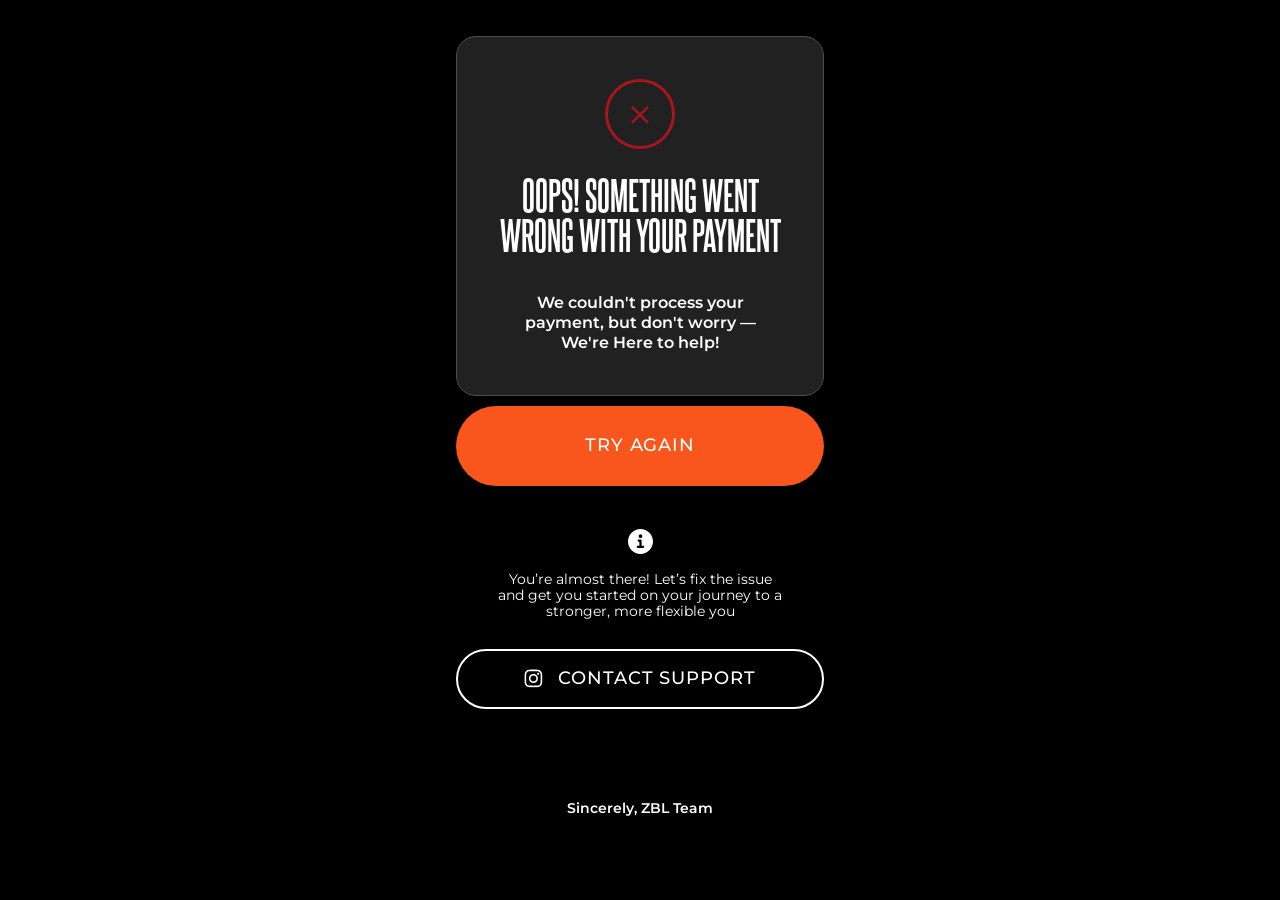
<file: failedpayment/index.html>
<!DOCTYPE html>
<html lang="en">
<head>

    <meta charset="UTF-8">
    <meta name="viewport" content="width=device-width, initial-scale=1.0">
    <link href="https://fonts.googleapis.com/css2?family=Montserrat:wght@250;300;400;500;600;700&display=swap"
        rel="stylesheet">
    <link href="https://fonts.googleapis.com/css2?family=Forum&display=swap" rel="stylesheet">
    <link rel="stylesheet" href="css/style.css">
    <link rel="stylesheet" href="css/fonts.css">
    <title>Something went wrong</title>
    <!-- Google Tag Manager -->
<script>(function(w,d,s,l,i){w[l]=w[l]||[];w[l].push({'gtm.start':
new Date().getTime(),event:'gtm.js'});var f=d.getElementsByTagName(s)[0],
j=d.createElement(s),dl=l!='dataLayer'?'&l='+l:'';j.async=true;j.src=
'https://www.googletagmanager.com/gtm.js?id='+i+dl;f.parentNode.insertBefore(j,f);
})(window,document,'script','dataLayer','GTM-K9M9JLQQ');</script>
<!-- End Google Tag Manager -->

</head>
<body>
<!-- Google Tag Manager (noscript) -->
<noscript><iframe src="https://www.googletagmanager.com/ns.html?id=GTM-K9M9JLQQ"
height="0" width="0" style="display:none;visibility:hidden"></iframe></noscript>
<!-- End Google Tag Manager (noscript) -->

      <section class="container">
        <div class="wrap">
          <div class="circle">
            <svg width="18" height="19" viewBox="0 0 18 19" fill="none" xmlns="http://www.w3.org/2000/svg">
              <path d="M17.8985 2.53808L10.665 9.77158L17.7081 16.8147L15.9949 18.5279L8.95177 11.4848L1.71827 18.7183L0.0812134 17.0812L7.31471 9.84772L0.233498 2.7665L1.94669 1.05331L9.02791 8.13452L16.2614 0.901022L17.8985 2.53808Z" fill="#A9151D" />
            </svg>
            </div>
            <h3 class="title">Oops! Something went<br> wrong with your payment</h3>
            <p>We couldn't process your<br> payment, but don't worry —<br> We're Here to help!</p>
        </div>
       <a href="https://mmoschool.online/shop/item/13444"> <div class="btn">Try Again</div></a>
        <div class="info">
          <svg width="25" height="25" viewBox="0 0 25 25" fill="none" xmlns="http://www.w3.org/2000/svg">
  <g clip-path="url(#clip0_92_41)">
    <path fill-rule="evenodd" clip-rule="evenodd" d="M12.5 25C19.4036 25 25 19.4036 25 12.5C25 5.59645 19.4036 0 12.5 0C5.59645 0 0 5.59645 0 12.5C0 19.4036 5.59645 25 12.5 25ZM9.82143 16.7411C9.20504 16.7411 8.70536 17.2407 8.70536 17.8571C8.70536 18.4736 9.20504 18.9732 9.82143 18.9732H12.5H15.1786C15.795 18.9732 16.2946 18.4736 16.2946 17.8571C16.2946 17.2407 15.795 16.7411 15.1786 16.7411H13.6161V11.6071C13.6161 10.9907 13.1164 10.4911 12.5 10.4911H10.7143C10.0979 10.4911 9.59821 10.9907 9.59821 11.6071C9.59821 12.2235 10.0979 12.7232 10.7143 12.7232H11.3839V16.7411H9.82143ZM14.2857 7.14286C14.2857 8.12907 13.4862 8.92857 12.5 8.92857C11.5138 8.92857 10.7143 8.12907 10.7143 7.14286C10.7143 6.15664 11.5138 5.35714 12.5 5.35714C13.4862 5.35714 14.2857 6.15664 14.2857 7.14286Z" fill="white" />
  </g>
  <defs>
    <clipPath id="clip0_92_41">
      <rect width="25" height="25" fill="white" />
    </clipPath>
  </defs>
</svg>
<p>You’re almost there! Let’s fix the issue<br> and get you started on your journey to a<br> stronger, more flexible you</p>
        </div>
        <a href="https://www.instagram.com/zubalenok.team/">
        <div class="btn-inst">
          <svg width="19" height="19" viewBox="0 0 19 19" fill="none" xmlns="http://www.w3.org/2000/svg">
  <g clip-path="url(#clip0_92_48)">
    <path d="M15.2065 4.7119V4.71249C15.2065 5.29824 14.7316 5.77261 14.1464 5.77261C13.5613 5.77261 13.0863 5.29765 13.0863 4.71249C13.0863 4.12674 13.5613 3.65236 14.1464 3.65236C14.7316 3.65295 15.206 4.12674 15.2065 4.7119ZM9.4286 12.3744C7.80159 12.3744 6.48276 11.0556 6.48276 9.42854C6.48276 7.80152 7.80159 6.4827 9.4286 6.4827C11.0556 6.4827 12.3744 7.80152 12.3744 9.42854C12.3744 11.055 11.0562 12.3738 9.42978 12.3738H9.42919L9.4286 12.3744ZM9.4286 4.89104C6.92237 4.89104 4.8911 6.9229 4.8911 9.42854C4.8911 11.9342 6.92296 13.966 9.4286 13.966C11.9348 13.966 13.9661 11.9342 13.9661 9.42854C13.9661 9.42854 13.9661 9.42854 13.9661 9.42795C13.9661 6.92231 11.9348 4.89045 9.4286 4.89045C9.4286 4.89045 9.4286 4.89045 9.42801 4.89045L9.4286 4.89104ZM9.4286 2.18269C11.7875 2.18269 12.0686 2.19447 13.0003 2.23513C13.5913 2.2422 14.1535 2.35417 14.6738 2.55217L14.6402 2.54097C15.4146 2.84268 16.0156 3.44376 16.3109 4.19804L16.3179 4.21808C16.5042 4.70483 16.6149 5.2676 16.622 5.85511V5.85806C16.6639 6.79031 16.6733 7.07022 16.6733 9.42972C16.6733 11.7892 16.6621 12.0697 16.6191 13.0014C16.6079 13.593 16.4953 14.1552 16.2979 14.6755L16.3091 14.6414C16.1571 15.0397 15.932 15.3791 15.6473 15.6585L15.6467 15.6591C15.368 15.9443 15.0286 16.1694 14.6497 16.3126L14.6308 16.3191C14.1423 16.5053 13.5778 16.6161 12.9879 16.6231H12.9849C12.0468 16.665 11.7704 16.6744 9.4068 16.6744C7.042 16.6744 6.76621 16.6632 5.82866 16.6202C5.23466 16.609 4.67012 16.4964 4.14742 16.299L4.18219 16.3102C3.78384 16.1605 3.44441 15.9348 3.16744 15.649L3.16685 15.6485C2.87869 15.3715 2.65241 15.0315 2.51039 14.6508L2.5045 14.6325C2.31887 14.1446 2.20632 13.5806 2.19512 12.9914V12.9866C2.16212 12.0585 2.15034 11.7721 2.15034 9.4197C2.15034 7.0661 2.16212 6.77911 2.19512 5.83979C2.20632 5.24638 2.31828 4.68243 2.51569 4.16033L2.5045 4.1951C2.65005 3.79497 2.87692 3.45436 3.16626 3.17917L3.16744 3.17799C3.44323 2.88806 3.78325 2.66236 4.16451 2.5227L4.18278 2.51681C4.66776 2.32942 5.22817 2.21686 5.81392 2.20685H5.81805C6.75678 2.17385 7.03316 2.16265 9.39619 2.16265L9.4286 2.18269ZM9.4286 0.591614C7.02785 0.591614 6.7285 0.60281 5.78564 0.644649C5.01073 0.661149 4.27589 0.810828 3.59585 1.0707L3.64064 1.05597C3.02778 1.28992 2.50567 1.63701 2.0755 2.07426L2.07491 2.07485C1.63589 2.50502 1.28939 3.02772 1.06546 3.61111L1.05544 3.64058C0.8103 4.27583 0.660621 5.01126 0.644711 5.77851V5.78558C0.600514 6.72843 0.591675 7.02779 0.591675 9.42854C0.591675 11.8293 0.602871 12.1286 0.644711 13.0715C0.661211 13.8464 0.810889 14.5813 1.07076 15.2613L1.05603 15.2165C1.5251 16.4075 2.44969 17.332 3.61 17.7905L3.64064 17.8011C4.27589 18.0457 5.01132 18.1953 5.77857 18.2118H5.78564C6.7285 18.256 7.02785 18.2649 9.4286 18.2649C11.8294 18.2649 12.1287 18.2537 13.0716 18.2118C13.8465 18.1948 14.5813 18.0457 15.2614 17.7858L15.2166 17.8011C16.4075 17.332 17.3321 16.4075 17.7906 15.2471L17.8012 15.2165C18.0463 14.5813 18.1954 13.8458 18.2119 13.0786V13.0715C18.2561 12.1286 18.2649 11.8293 18.2649 9.42854C18.2649 7.02779 18.2537 6.72843 18.2119 5.78558C18.1948 5.01067 18.0457 4.27583 17.7859 3.59579L17.8012 3.64058C17.5666 3.02772 17.2201 2.50561 16.7823 2.07544L16.7817 2.07485C16.3515 1.63583 15.8288 1.28933 15.2454 1.0654L15.216 1.05538C14.5807 0.810239 13.8453 0.66056 13.078 0.644649H13.071C12.1281 0.600453 11.8288 0.591614 9.42801 0.591614H9.4286Z" fill="white" />
  </g>
  <defs>
    <clipPath id="clip0_92_48">
      <rect width="18.8571" height="18.8571" fill="white" />
    </clipPath>
  </defs>
</svg>
<p>Contact Support</p>
        </div></a>
        <p class="team">Sincerely, ZBL Team</p>
      </section>
</body>
</html>
</file>
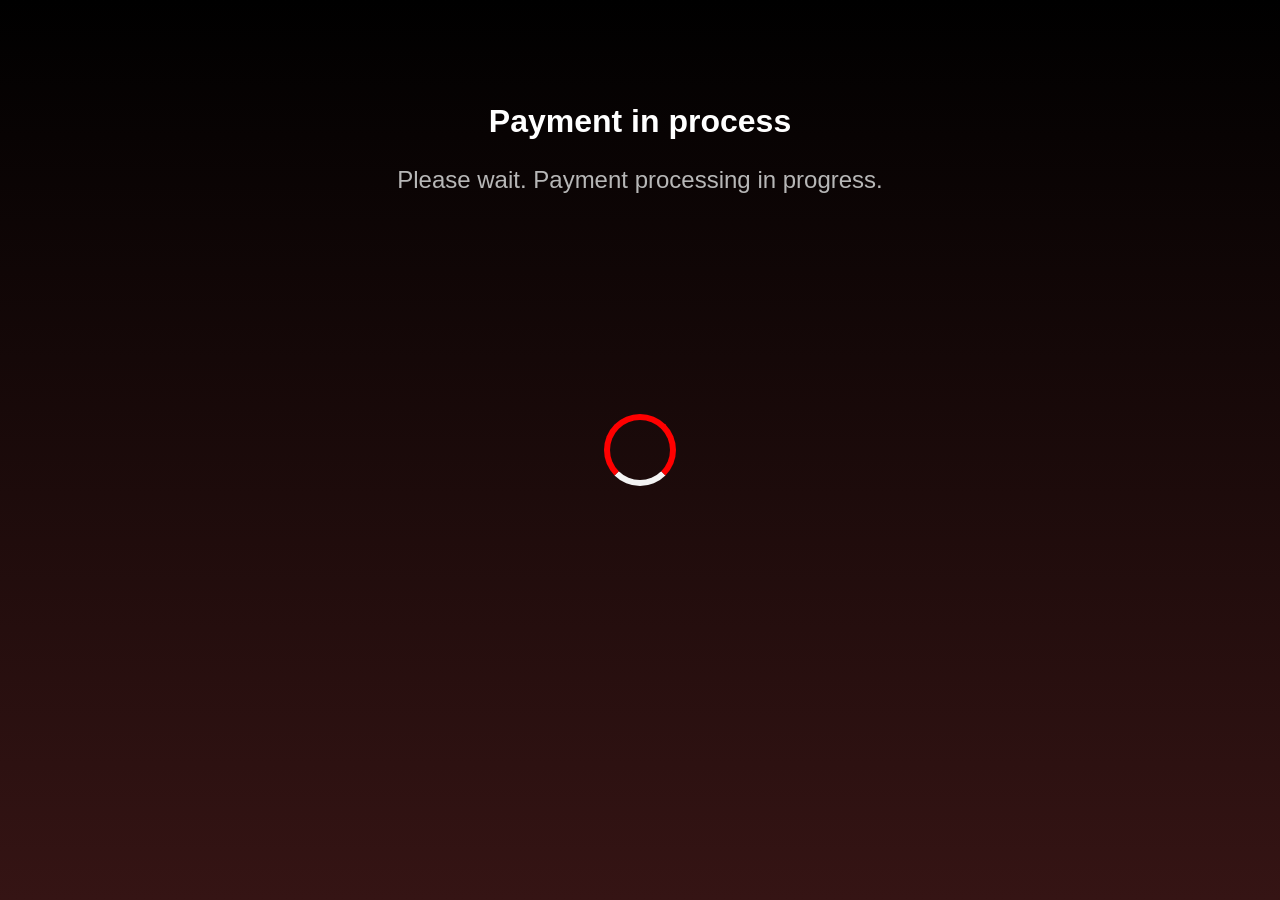
<file: payinprogress/index.html>
<!DOCTYPE html>
<html lang="uk">
<head>
    <meta charset="UTF-8">
    <meta name="viewport" content="width=device-width, initial-scale=1.0">
    <title>Стильний Прелоадер</title>
    <link rel="stylesheet" href="style.css"> </head>
<body>

    <div class="box">
        <h1>Payment in process</h1>
        <h2>Please wait. Payment processing in progress.</h2>
    </div>
    <div class="preloader-container">
        <div class="spinner"></div>
    </div>

</body>
</html>
</file>
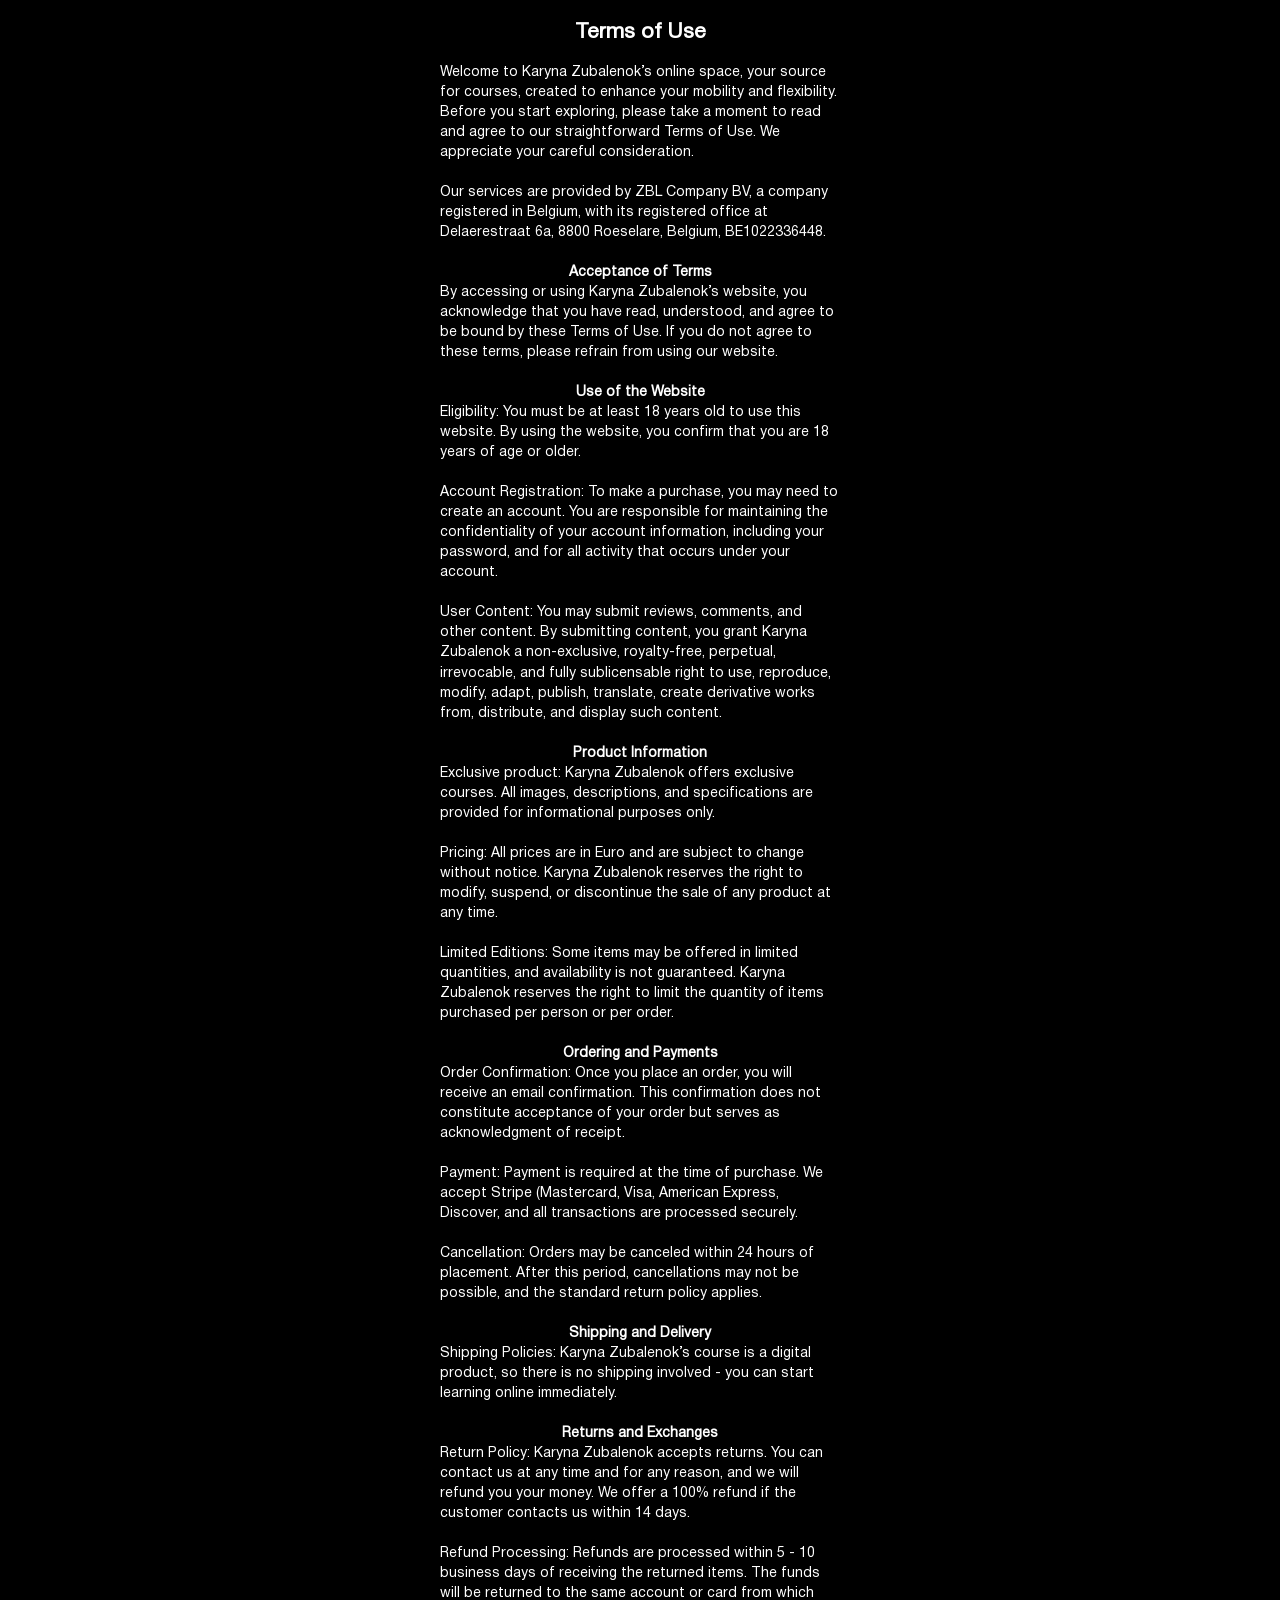
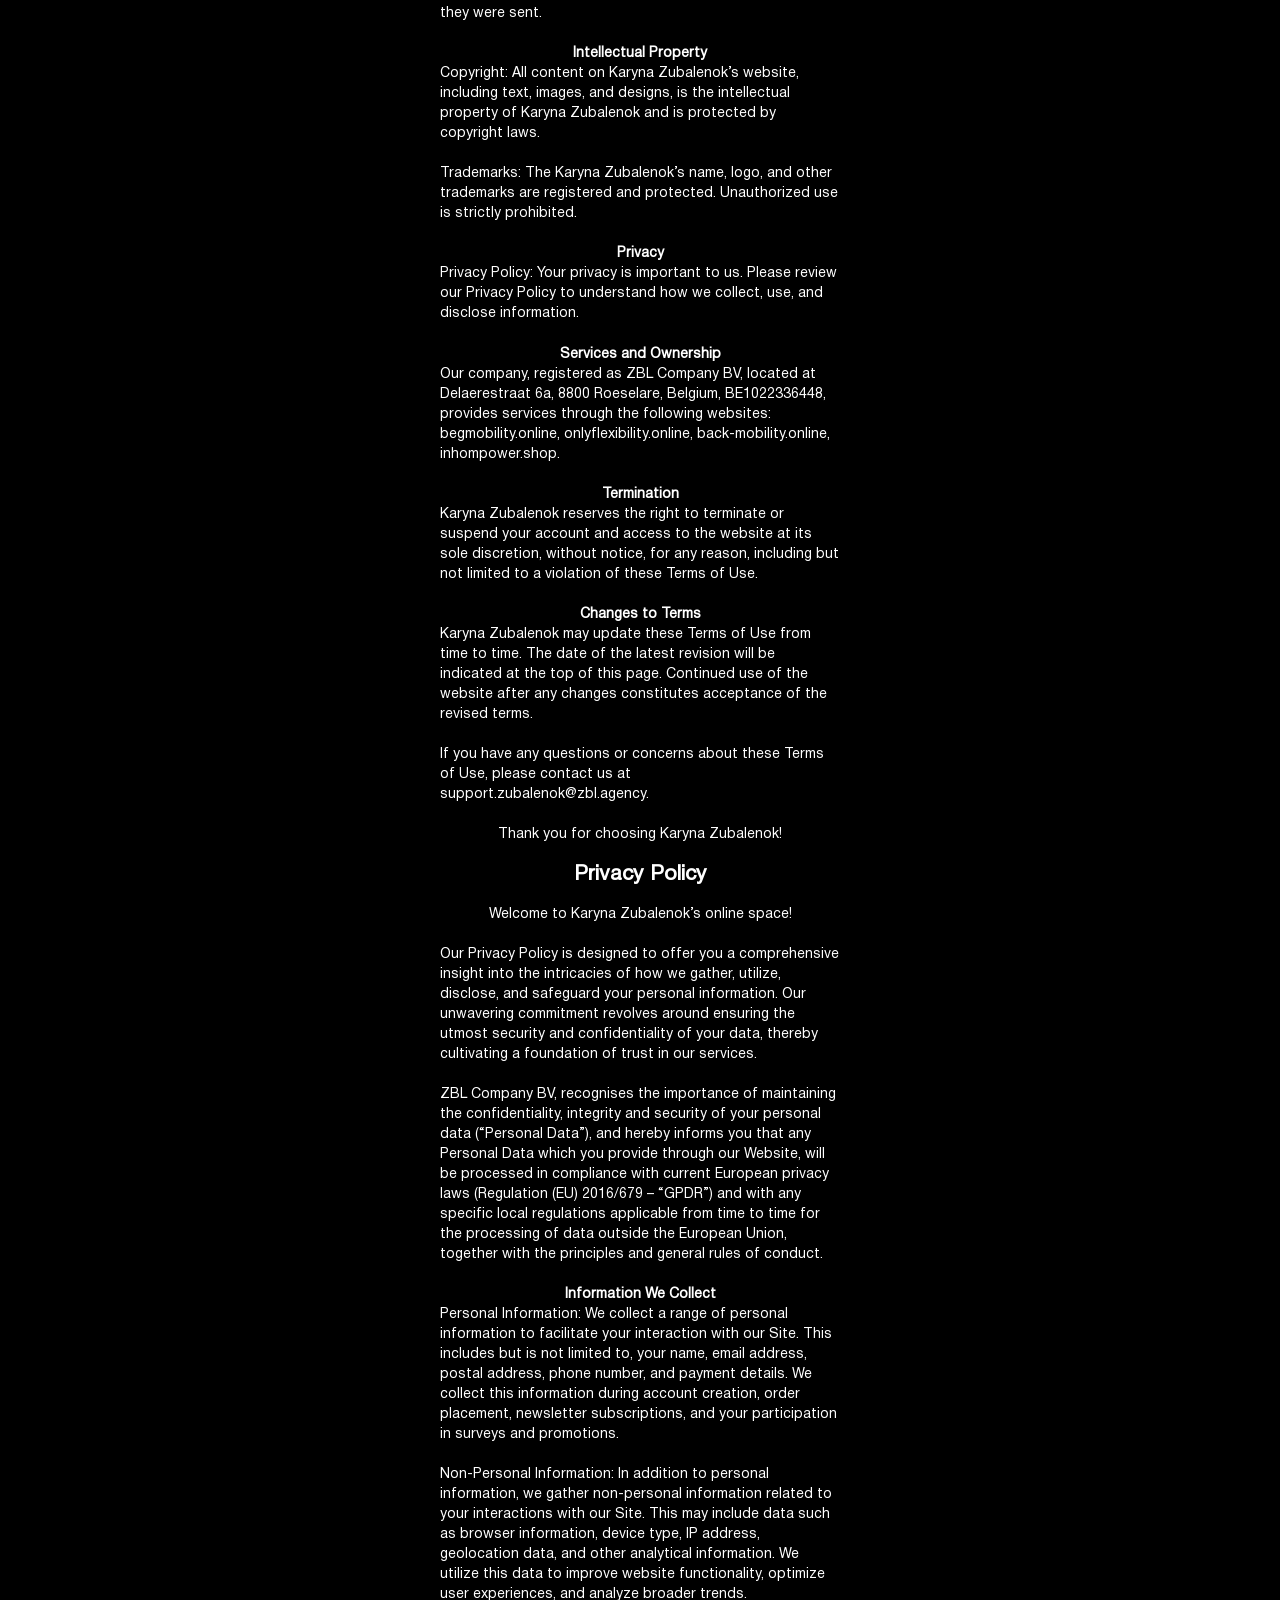
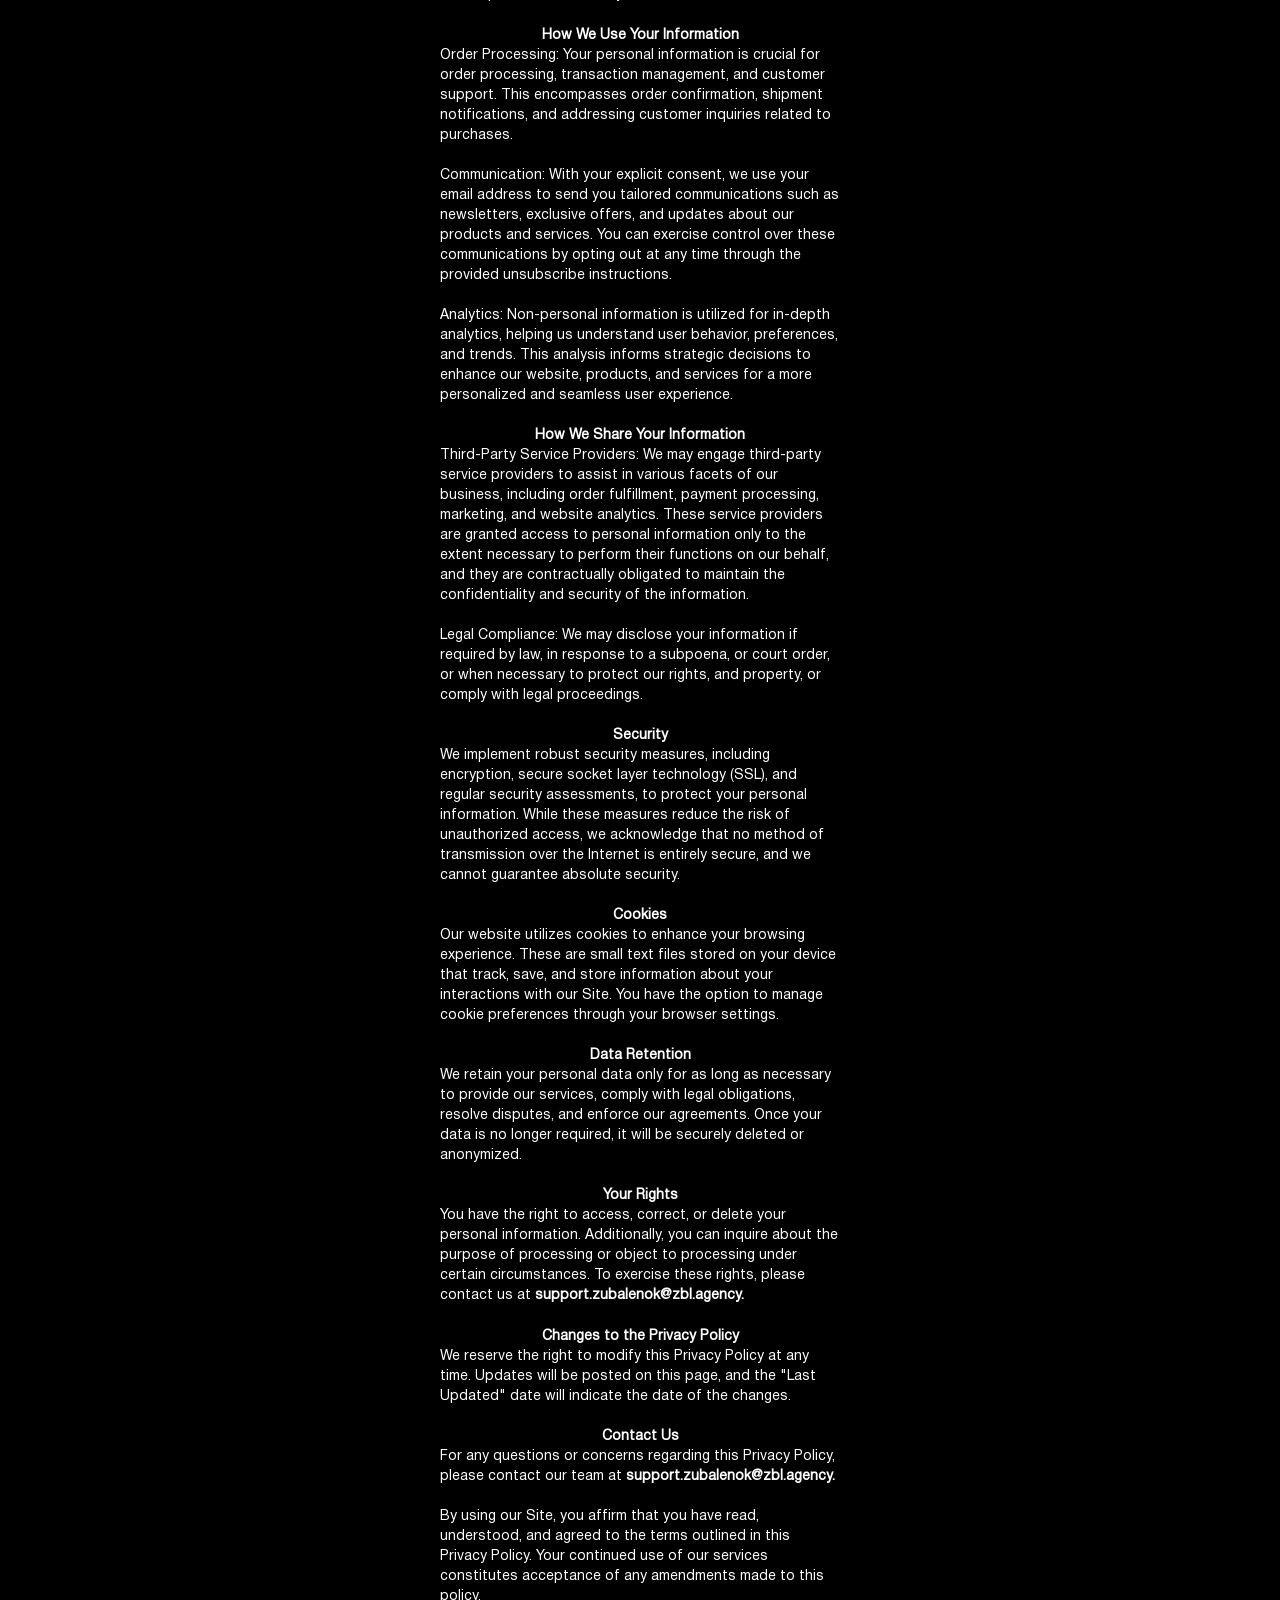
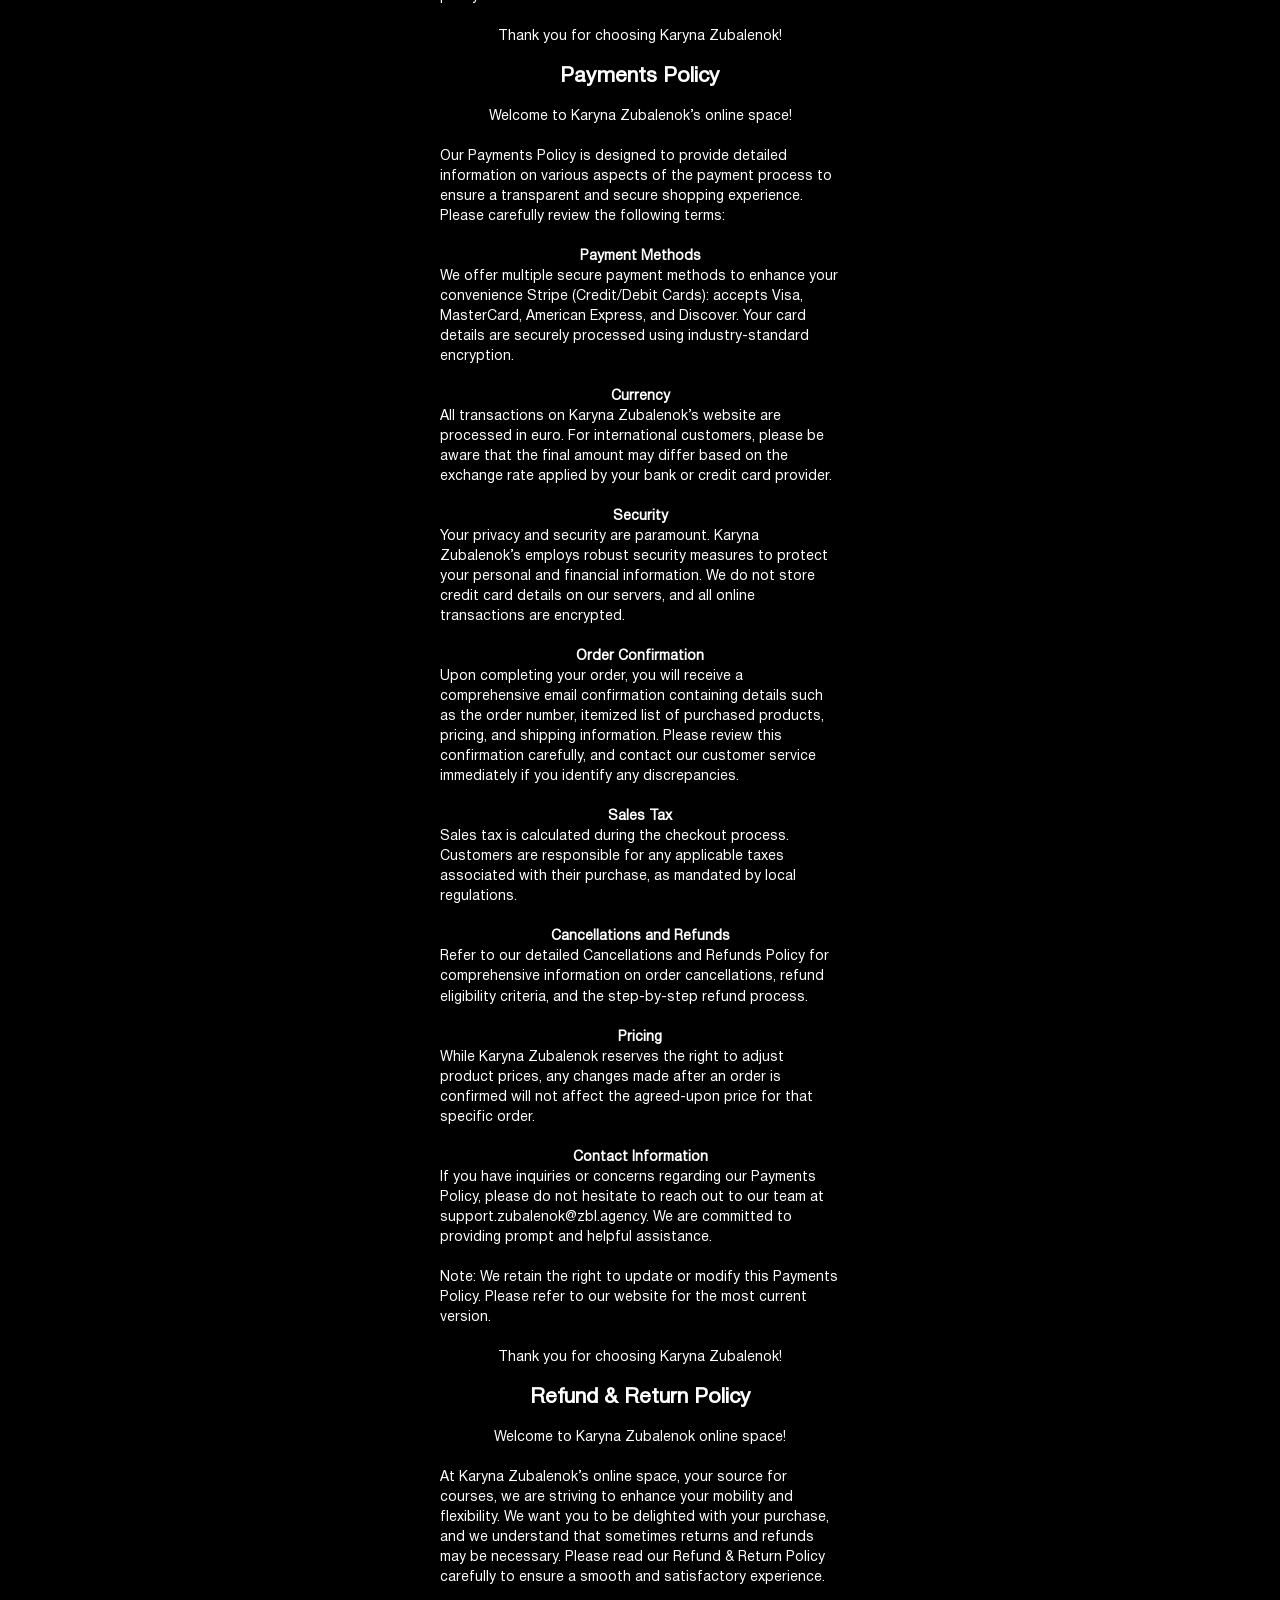
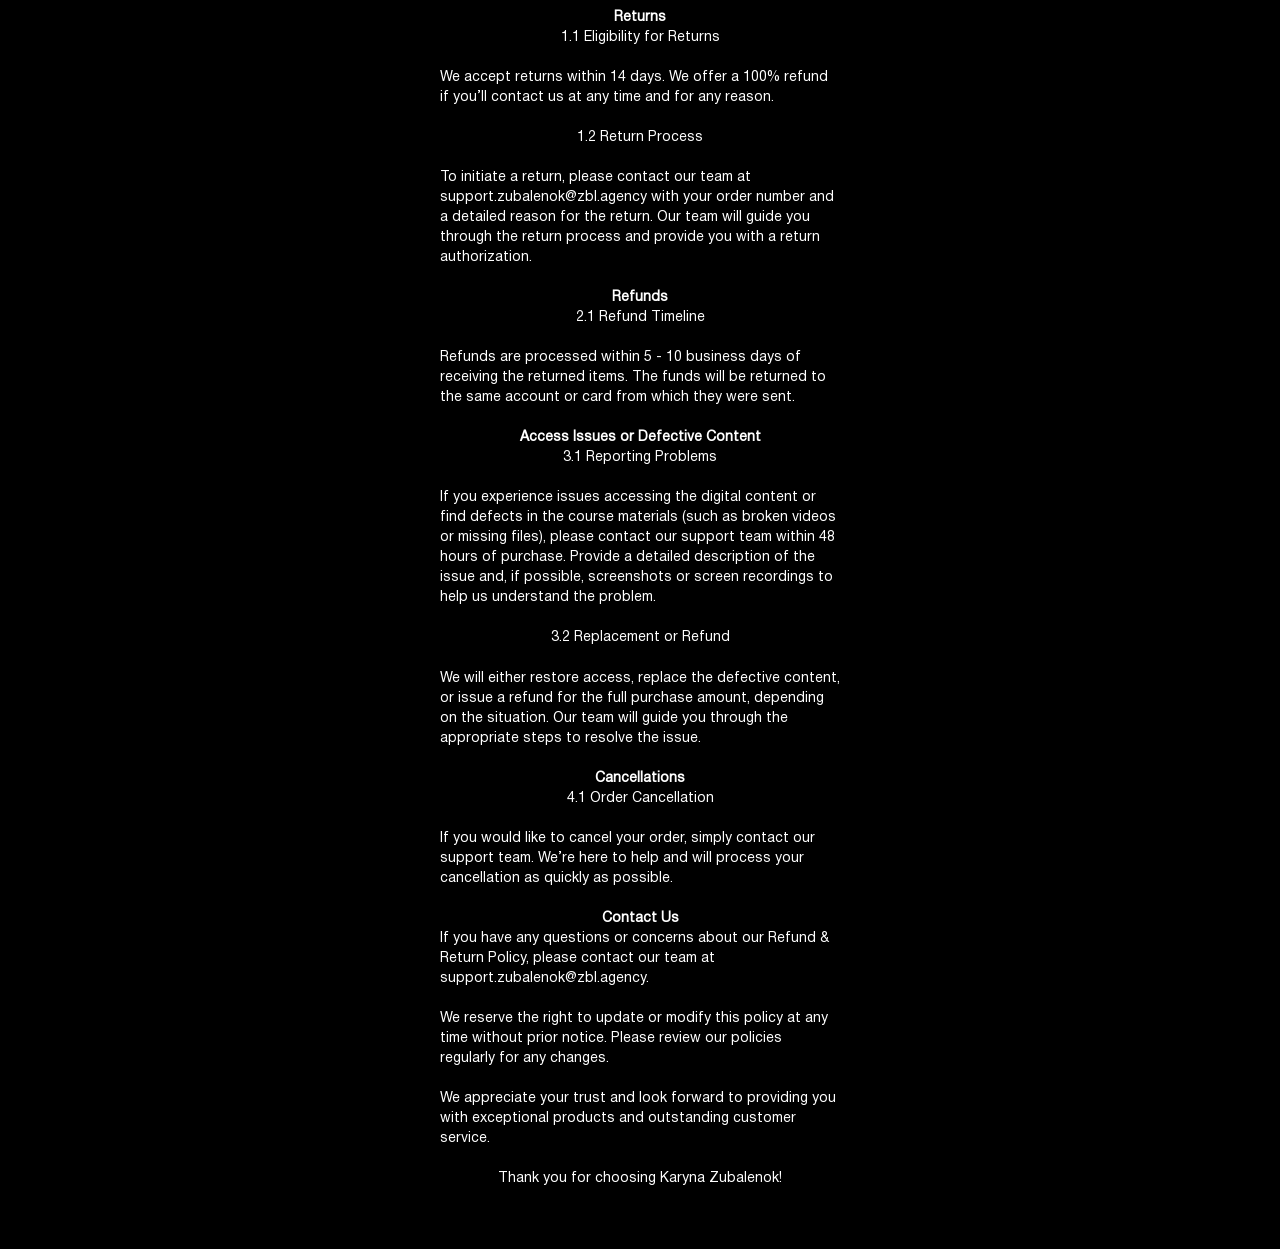
<file: policy/index.html>
<!DOCTYPE html>
<html lang="en">
<head>
    <meta charset="UTF-8">
    <meta name="viewport" content="width=device-width, initial-scale=1.0">
    <link href="https://fonts.googleapis.com/css2?family=Montserrat:wght@250;300;400;500;700&display=swap"
        rel="stylesheet">
    <link href="https://fonts.googleapis.com/css2?family=Forum&display=swap" rel="stylesheet">
    <link rel="stylesheet" href="css/style.css">
    <link rel="stylesheet" href="css/fonts.css">
    <title>Privacy Policy and User Agreement</title>

</head>
<body> 
    <div class="selection">
        <div class="head">
<h2>Terms of Use</h2><br>

<p>Welcome to Karyna Zubalenok’s online space, your source for courses, created to enhance your mobility and flexibility. Before you start exploring, 
please take a moment to read and agree to our straightforward Terms of Use. 
We appreciate your careful consideration.</p><br>
<p>Our services are provided by ZBL Company BV, a company registered in Belgium, with its registered office at Delaerestraat 6a, 8800 Roeselare, Belgium, BE1022336448.</p><br>
<p><strong>Acceptance of Terms</strong></p>
<p>By accessing or using Karyna Zubalenok’s website, you acknowledge that you have read, understood, and agree to be bound by these Terms of Use. 
If you do not agree to these terms, please refrain from using our website.</p><br>

<p><strong>Use of the Website</strong></p>
<p>Eligibility: You must be at least 18 years old to use this website. By using the website, you confirm 
that you are 18 years of age or older.</p><br>

<p>Account Registration: To make a purchase, you may need to create an account. 
You are responsible for maintaining the confidentiality of 
your account information, including your password, and for all activity 
that occurs under your account.</p><br>

<p>User Content: You may submit reviews, comments, and other content. By submitting content, 
you grant Karyna Zubalenok a non-exclusive, royalty-free, perpetual, irrevocable, and fully 
sublicensable right to use, reproduce, modify, adapt, publish, translate, create derivative 
works from, distribute, and display such content.</p><br>

<p><strong>Product Information</strong></p>

<p>Exclusive product: Karyna Zubalenok offers exclusive courses. All images, descriptions, 
and specifications are provided for informational purposes only.</p><br>

<p>Pricing: All prices are in Euro and are subject to change without notice. Karyna Zubalenok 
reserves the right to modify, suspend, or discontinue the sale of any product at any time.</p><br>

<p>Limited Editions: Some items may be offered in limited quantities, and availability is not 
guaranteed. Karyna Zubalenok reserves the right to limit the quantity of items purchased per 
person or per order.</p><br>

<p><strong>Ordering and Payments</strong></p>

<p>Order Confirmation: Once you place an order, you will receive an email confirmation. This confirmation 
does not constitute acceptance of your order but serves as acknowledgment of receipt.</p><br>

<p>Payment: Payment is required at the time of purchase. We accept Stripe (Mastercard, Visa, American Express, 
Discover, and all transactions are processed securely.</p><br>

<p>Cancellation: Orders may be canceled within 24 hours of placement. After this period, cancellations may not 
be possible, and the standard return policy applies.</p><br>

<p><strong>Shipping and Delivery</strong></p>
<p>Shipping Policies: Karyna Zubalenok’s course is  a digital product, so there is no shipping involved - 
you can start learning online immediately.</p><br>

<p><strong>Returns and Exchanges</strong></p>
<p>Return Policy: Karyna Zubalenok accepts returns.  You can contact us at any time and for any reason, and 
we will refund you your money. We offer a 100% refund if the customer contacts us within 14 days.</p><br>

<p>Refund Processing: Refunds are processed within 5 - 10 business days of receiving the 
returned items. The funds will be returned to the same account or card from which they were sent.</p><br>

<p><strong>Intellectual Property</strong></p>

<p>Copyright: All content on Karyna Zubalenok’s website, including text, images, 
and designs, is the intellectual property of Karyna Zubalenok and is protected by copyright laws.</p><br>

<p>Trademarks: The Karyna Zubalenok’s name, logo, 
and other trademarks are registered and protected. Unauthorized use is strictly prohibited.</p><br>

<p><strong>Privacy</strong></p>

<p>Privacy Policy: Your privacy is important to us. Please review our Privacy Policy to 
understand how we collect, use, and disclose information.</p><br>

<p><strong>Services and Ownership</strong></p>

<p>Our company, registered as ZBL Company BV, located at Delaerestraat 6a, 8800 Roeselare, Belgium, 
BE1022336448, provides services through the following websites: begmobility.online, onlyflexibility.online, 
back-mobility.online, inhompower.shop.</p><br>

<p><strong>Termination</strong></p>

<p>Karyna Zubalenok reserves the right to terminate or suspend your account and access to the 
website at its sole discretion, without notice, for any reason, including but not limited to a 
violation of these Terms of Use.</p><br>

<p><strong>Changes to Terms</strong></p>

<p>Karyna Zubalenok may update these Terms of Use from time to time. The date of the latest 
revision will be indicated at the top of this page. Continued use of the website after any 
changes constitutes acceptance of the revised terms.</p><br>

<p>If you have any questions or concerns about these Terms of Use, please contact us at 
support.zubalenok@zbl.agency.</p><br>

<p>Thank you for choosing Karyna Zubalenok!</p><br>

<h2>Privacy Policy</h2><br>

<p>Welcome to Karyna Zubalenok’s online space!</p><br>

<p>Our Privacy Policy is designed to offer you a comprehensive insight into the intricacies 
of how we gather, utilize, disclose, and safeguard your personal information. Our unwavering 
commitment revolves around ensuring the utmost security and confidentiality of your data, thereby 
cultivating a foundation of trust in our services.</p><br>

<p>ZBL Company BV, recognises the importance of maintaining the confidentiality, integrity and 
security of your personal data (“Personal Data”), and hereby informs you that any Personal Data 
which you provide through our Website, will be processed in compliance with current European 
privacy laws (Regulation (EU) 2016/679 – “GPDR”) and with any specific local regulations 
applicable from time to time for the processing of data outside the European Union, together 
with the principles and general rules of conduct.</p><br>

<p><strong>Information We Collect</strong></p>

<p>Personal Information:
We collect a range of personal information to facilitate your interaction with our Site. 
This includes but is not limited to, your name, email address, postal address, phone number, 
and payment details. We collect this information during account creation, order placement, 
newsletter subscriptions, and your participation in surveys and promotions.</p><br>
<p>Non-Personal Information:
In addition to personal information, we gather non-personal information related to your 
interactions with our Site. This may include data such as browser information, device type, 
IP address, geolocation data, and other analytical information. We utilize this data to improve 
website functionality, optimize user experiences, and analyze broader trends.</p><br>

<p><strong>How We Use Your Information</strong></p>
<p>Order Processing:
Your personal information is crucial for order processing, transaction management,
 and customer support. This encompasses order confirmation, shipment notifications, 
 and addressing customer inquiries related to purchases.
</p><br>

<p>Communication:
With your explicit consent, we use your email address to send you tailored communications 
such as newsletters, exclusive offers, and updates about our products and services. 
You can exercise control over these communications by opting out at any time through the 
provided unsubscribe instructions.
</p><br>

<p>Analytics:
Non-personal information is utilized for in-depth analytics, helping us understand user behavior, 
preferences, and trends. This analysis informs strategic decisions to enhance our website, products, 
and services for a more personalized and seamless user experience.</p><br>

<p><strong>How We Share Your Information</strong></p>

<p>Third-Party Service Providers:
We may engage third-party service providers to assist in various facets of our business, 
including order fulfillment, payment processing, marketing, and website analytics. These service 
providers are granted access to personal information only to the extent necessary to perform their 
functions on our behalf, and they are contractually obligated to maintain the confidentiality and 
security of the information.</p><br>

<p>Legal Compliance:
We may disclose your information if required by law, in response to a subpoena, or court order, 
or when necessary to protect our rights, and property, or comply with legal proceedings.</p><br>

<p><strong>Security</strong></p>
<p>We implement robust security measures, including encryption, secure socket layer technology (SSL), 
and regular security assessments, to protect your personal information. While these measures reduce 
the risk of unauthorized access, we acknowledge that no method of transmission over the Internet is 
entirely secure, and we cannot guarantee absolute security.</p><br>

<p><strong>Cookies</strong></p>
<p>Our website utilizes cookies to enhance your browsing experience. These are small text files 
stored on your device that track, save, and store information about your interactions with our Site. 
You have the option to manage cookie preferences through your browser settings.</p><br>

<p><strong>Data Retention</strong></p>
<p>We retain your personal data only for as long as necessary to provide our services, comply 
with legal obligations, resolve disputes, and enforce our agreements. Once your data is no longer 
required, it will be securely deleted or anonymized.</p><br>

<p><strong>Your Rights</strong></p>
<p>You have the right to access, correct, or delete your personal information. Additionally,
you can inquire about the purpose of processing or object to processing under certain circumstances. 
To exercise these rights, please contact us at <b>support.zubalenok@zbl.agency.</b></p><br>

<p><strong>Changes to the Privacy Policy</strong></p>
<p>We reserve the right to modify this Privacy Policy at any time. Updates will be posted on this page, and the 
"Last Updated" date will indicate the date of the changes.</p><br>

<p><strong>Contact Us</strong></p>
<p>For any questions or concerns regarding this Privacy Policy, please contact our team at 
<b>support.zubalenok@zbl.agency.</b></p><br>

<p>By using our Site, you affirm that you have read, understood, and agreed to the terms 
outlined in this Privacy Policy. Your continued use of our services constitutes acceptance of 
any amendments made to this policy.</p><br>

<p>Thank you for choosing Karyna Zubalenok!</p><br>

<h2>Payments Policy</h2><br>

<p>Welcome to Karyna Zubalenok’s online space!</p><br>
<p>Our Payments Policy is designed to provide detailed information on various aspects of 
the payment process to ensure a transparent and secure shopping experience. Please carefully 
review the following terms:</p><br>

<p><strong>Payment Methods</strong></p>
<p>We offer multiple secure payment methods to enhance your convenience Stripe (Credit/Debit Cards): 
accepts Visa, MasterCard, American Express, and Discover. Your card details are securely processed 
using industry-standard encryption.</p><br>

<p><strong>Currency</strong></p>
<p>All transactions on Karyna Zubalenok’s website are processed in euro. For international customers, 
please be aware that the final amount may differ based on the exchange rate applied by your bank or 
credit card provider.</p><br>

<p><strong>Security</strong></p>
<p>Your privacy and security are paramount. Karyna Zubalenok’s employs robust security measures to 
protect your personal and financial information. We do not store credit card details on our servers, 
and all online transactions are encrypted.</p><br>

<p><strong>Order Confirmation</strong></p>
<p>Upon completing your order, you will receive a comprehensive email confirmation containing 
details such as the order number, itemized list of purchased products, pricing, and shipping 
information. Please review this confirmation carefully, and contact our customer service 
immediately if you identify any discrepancies.</p><br>

<p><strong>Sales Tax</strong></p>
<p>Sales tax is calculated during the checkout process. Customers are responsible for any 
applicable taxes associated with their purchase, as mandated by local regulations.</p><br>

<p><strong>Cancellations and Refunds</strong></p>
<p>Refer to our detailed Cancellations and Refunds Policy for comprehensive information on order 
cancellations, refund eligibility criteria, and the step-by-step refund process.</p><br>

<p><strong>Pricing</strong></p>
<p>While Karyna Zubalenok reserves the right to adjust product prices, any changes made after an order
 is confirmed will not affect the agreed-upon price for that specific order.</p><br>
 
<p><strong>Contact Information</strong></p>
<p>If you have inquiries or concerns regarding our Payments Policy, please do not hesitate to reach out 
 to our team at support.zubalenok@zbl.agency. We are committed to providing prompt and helpful 
 assistance.</p><br>
 
 <p>Note: We retain the right to update or modify this Payments Policy. Please refer to our website for 
  the most current version.</p><br>
  
<p>Thank you for choosing Karyna Zubalenok!</p><br>

<h2>Refund & Return Policy</h2><br>

<p>Welcome to Karyna Zubalenok online space!</p><br>
<p>At Karyna Zubalenok’s online space, your source for courses, we are striving to enhance your 
mobility and flexibility. We want you to be delighted with your purchase, and we understand that 
sometimes returns and refunds may be necessary. Please read our Refund & Return Policy carefully 
to ensure a smooth and satisfactory experience.</p><br>

<p><strong>Returns</strong></p>

<p>1.1 Eligibility for Returns</p><br>
<p>We accept returns within 14 days. We offer a 100% refund if you’ll contact us at any 
time and for any reason.</p><br>

<p>1.2 Return Process</p><br>
<p>To initiate a return, please contact our team at support.zubalenok@zbl.agency with your 
order number and a detailed reason for the return. Our team will guide you through the return 
process and provide you with a return authorization.</p><br>

<p><strong>Refunds</strong></p>
<p>2.1 Refund Timeline</p><br>
<p>Refunds are processed within 5 - 10 business days of receiving the returned items. The funds will be 
returned to the same account or card from which they were sent.</p><br>

<p><strong>Access Issues or Defective Content</strong></p>
<p>3.1 Reporting Problems</p><br>
<p>If you experience issues accessing the digital content or find defects in the course materials 
(such as broken videos or missing files), please contact our support team within 48 hours of purchase. 
Provide a detailed description of the issue and, if possible, screenshots or screen recordings to 
help us understand the problem.</p><br>
<p>3.2 Replacement or Refund</p><br>
<p>We will either restore access, replace the defective content, or issue a refund for the full 
purchase amount, depending on the situation. Our team will guide you through the appropriate steps 
to resolve the issue.</p><br>

<p><strong>Cancellations</strong></p>
<p>4.1 Order Cancellation</p><br>
<p>If you would like to cancel your order, simply contact our support team. We’re here to help and will 
process your cancellation as quickly as possible.</p><br>

<p><strong>Contact Us</strong></p>
<p>If you have any questions or concerns about our Refund & Return Policy, please contact our team at 
support.zubalenok@zbl.agency.</p><br>
<p>We reserve the right to update or modify this policy at any time without prior notice. Please review our 
policies regularly for any changes.</p><br>
<p>We appreciate your trust and look forward to providing you with exceptional products and outstanding customer 
service.</p><br>
<p>Thank you for choosing Karyna Zubalenok!</p><br>

</body>
</html>
</file>
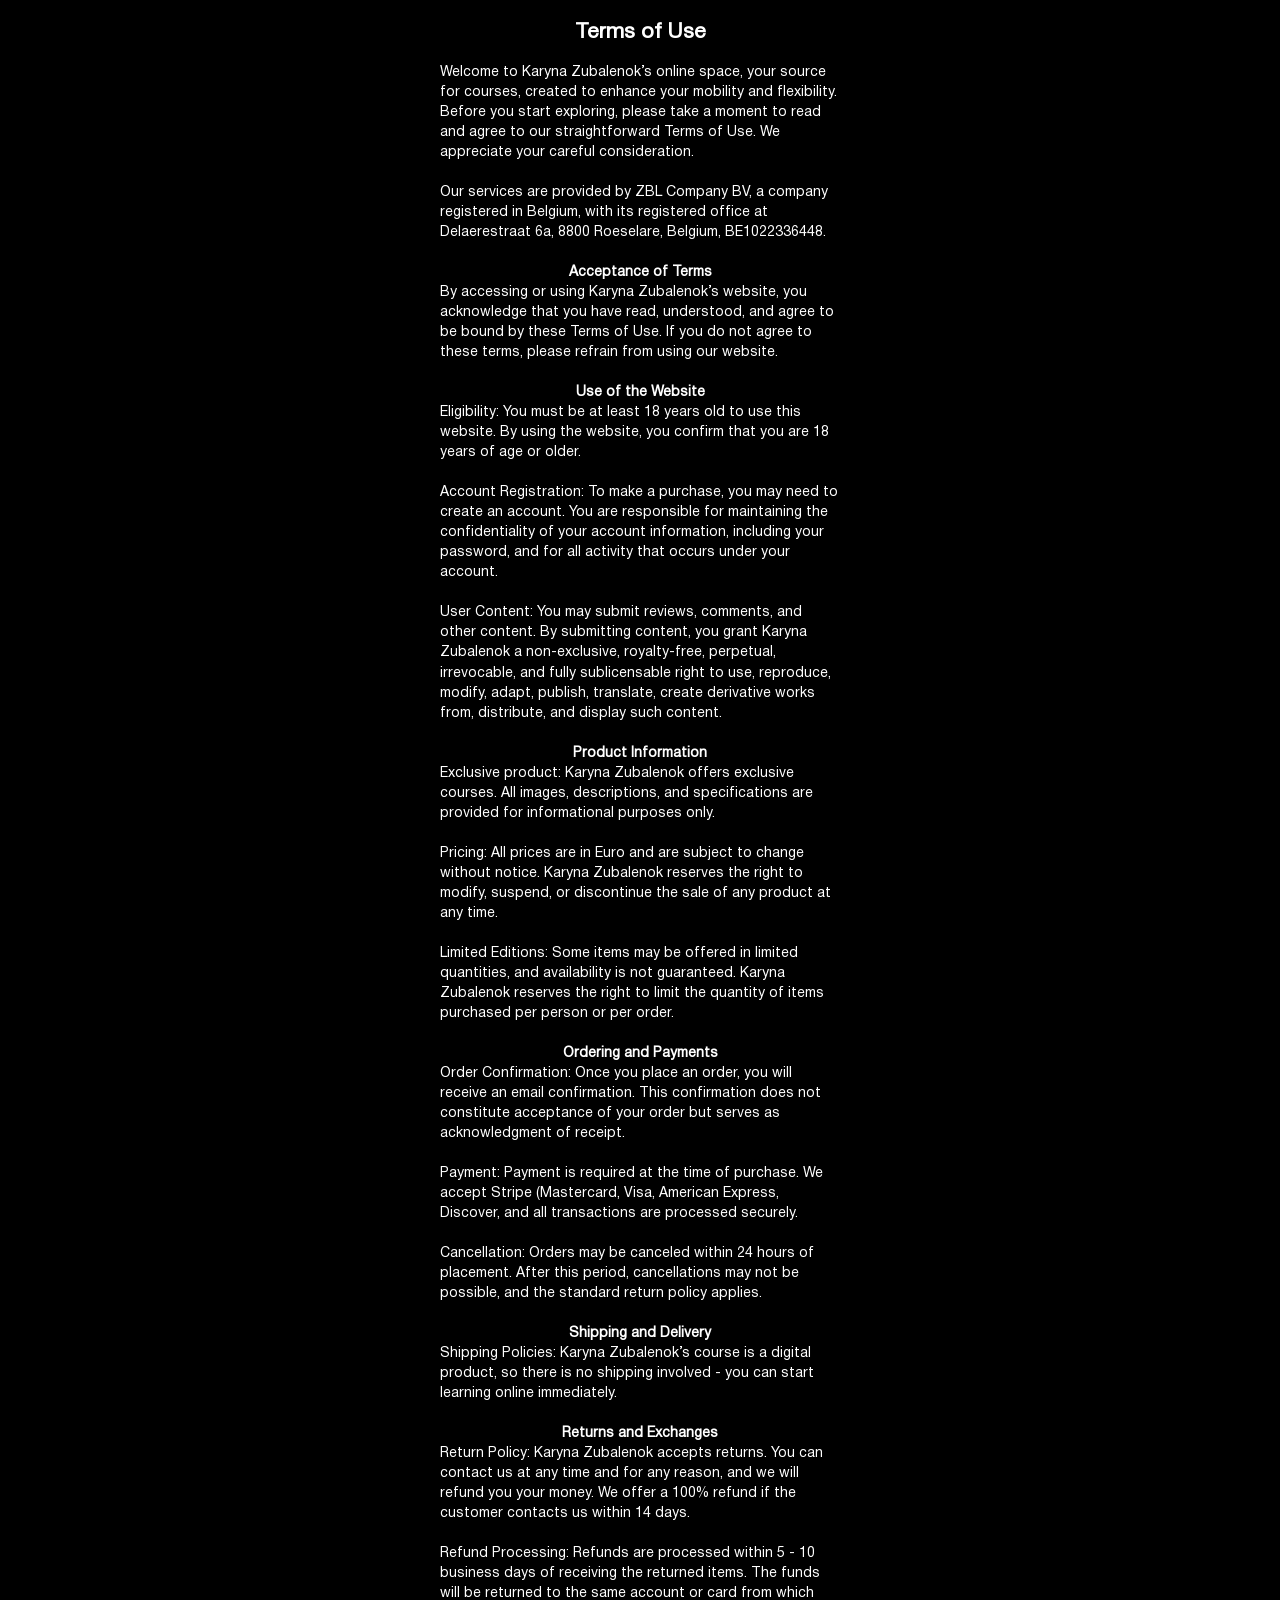
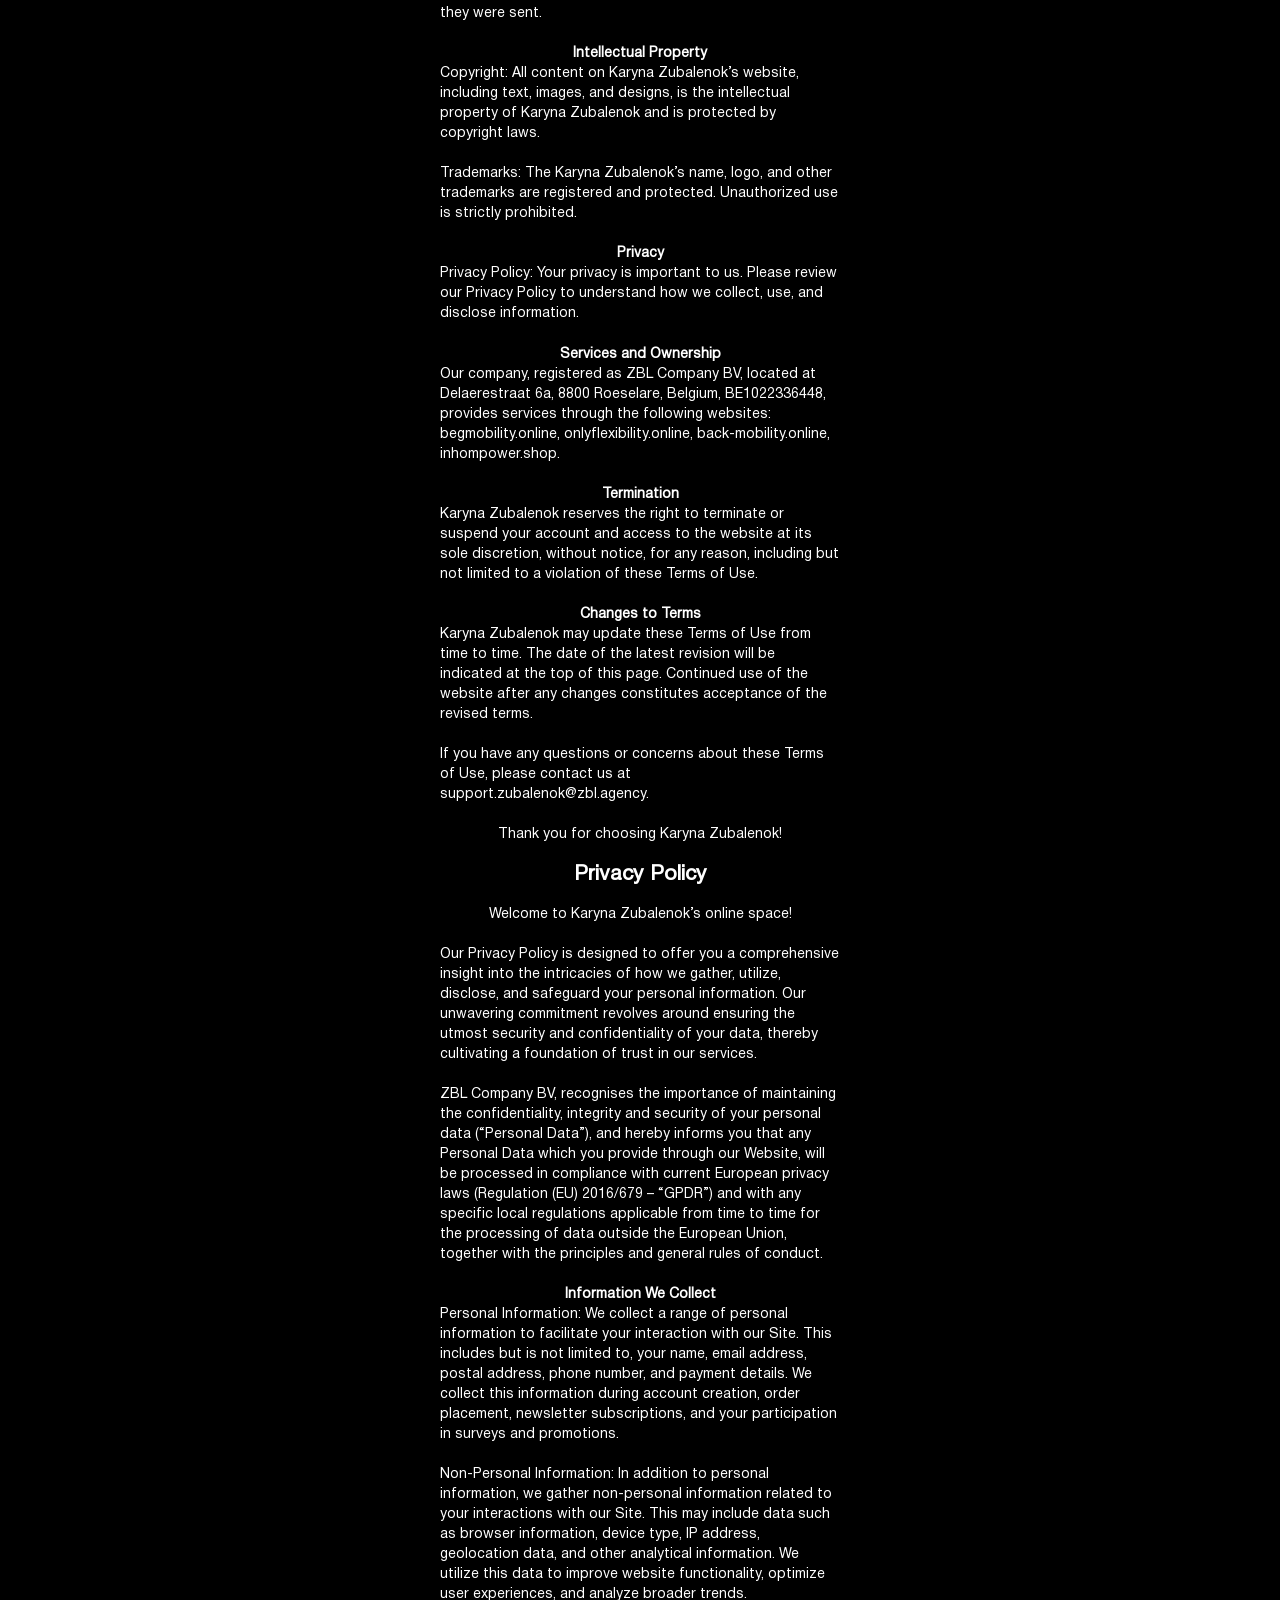
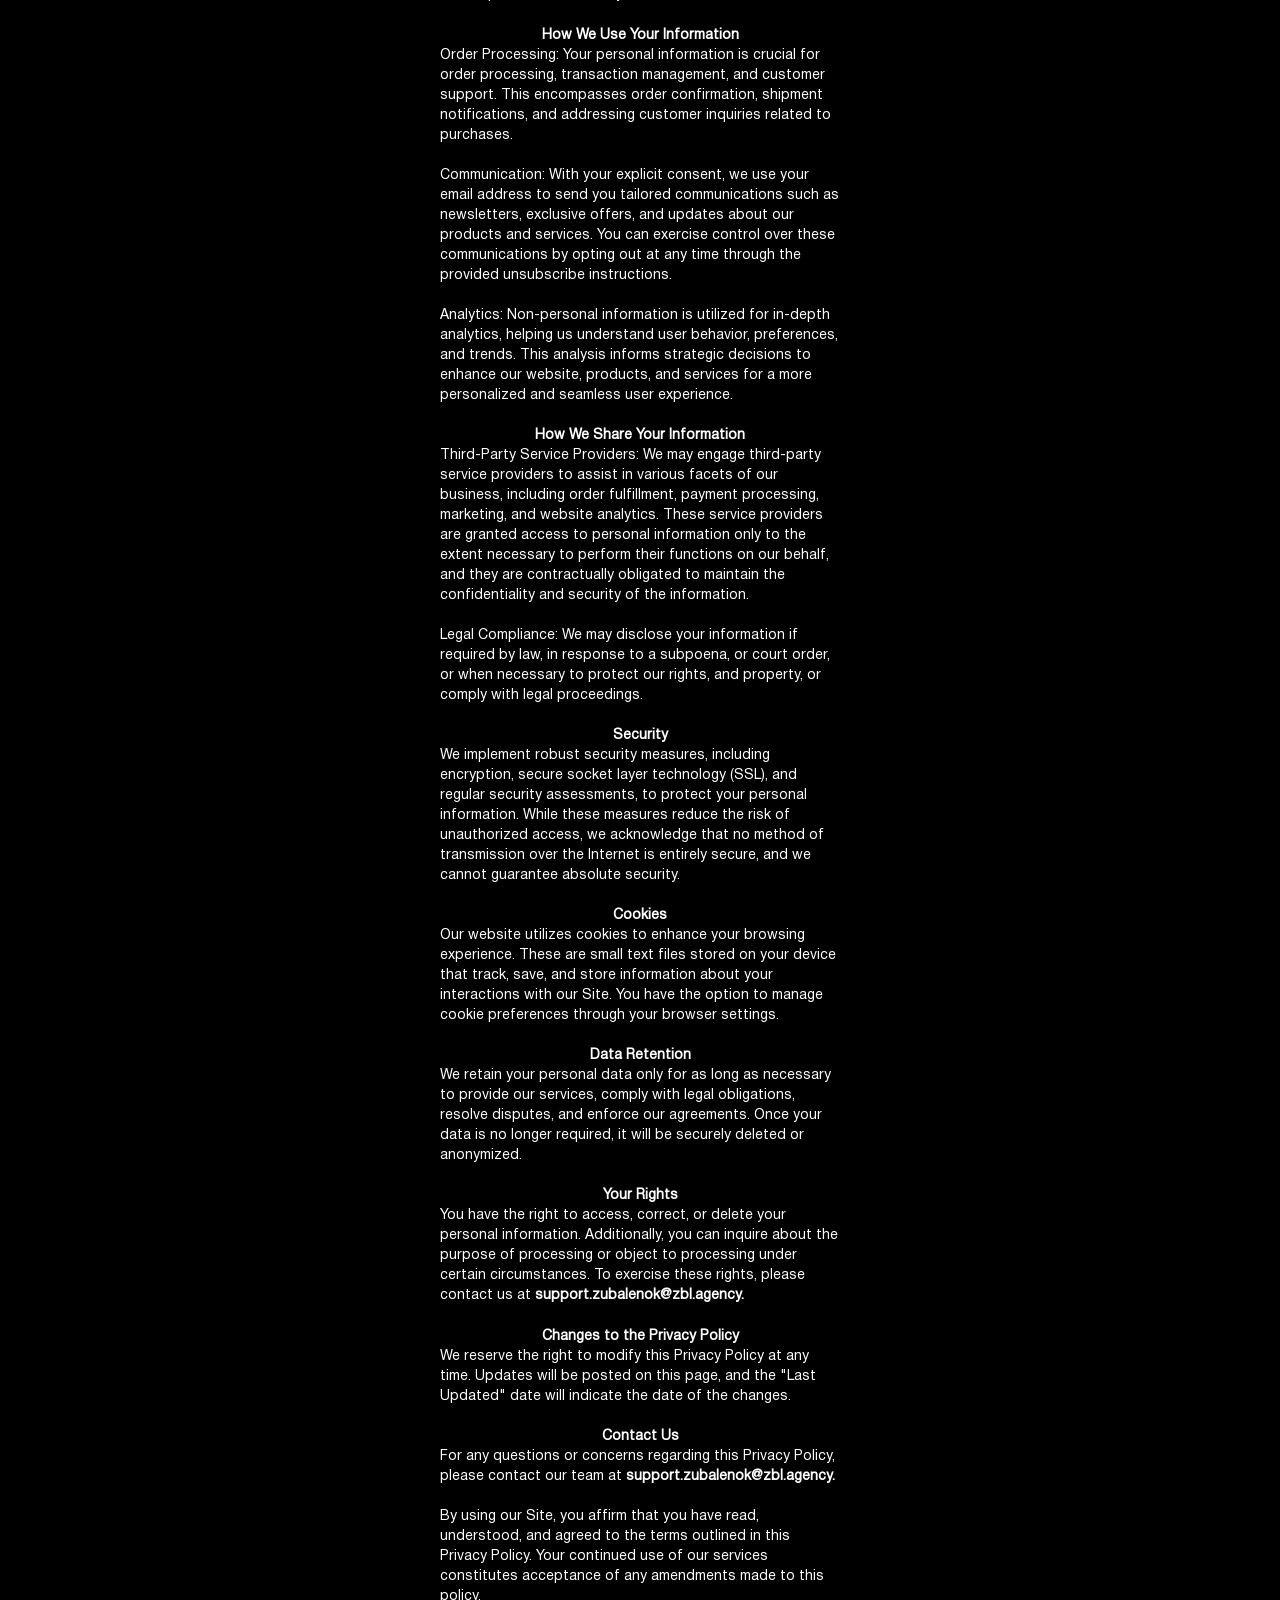
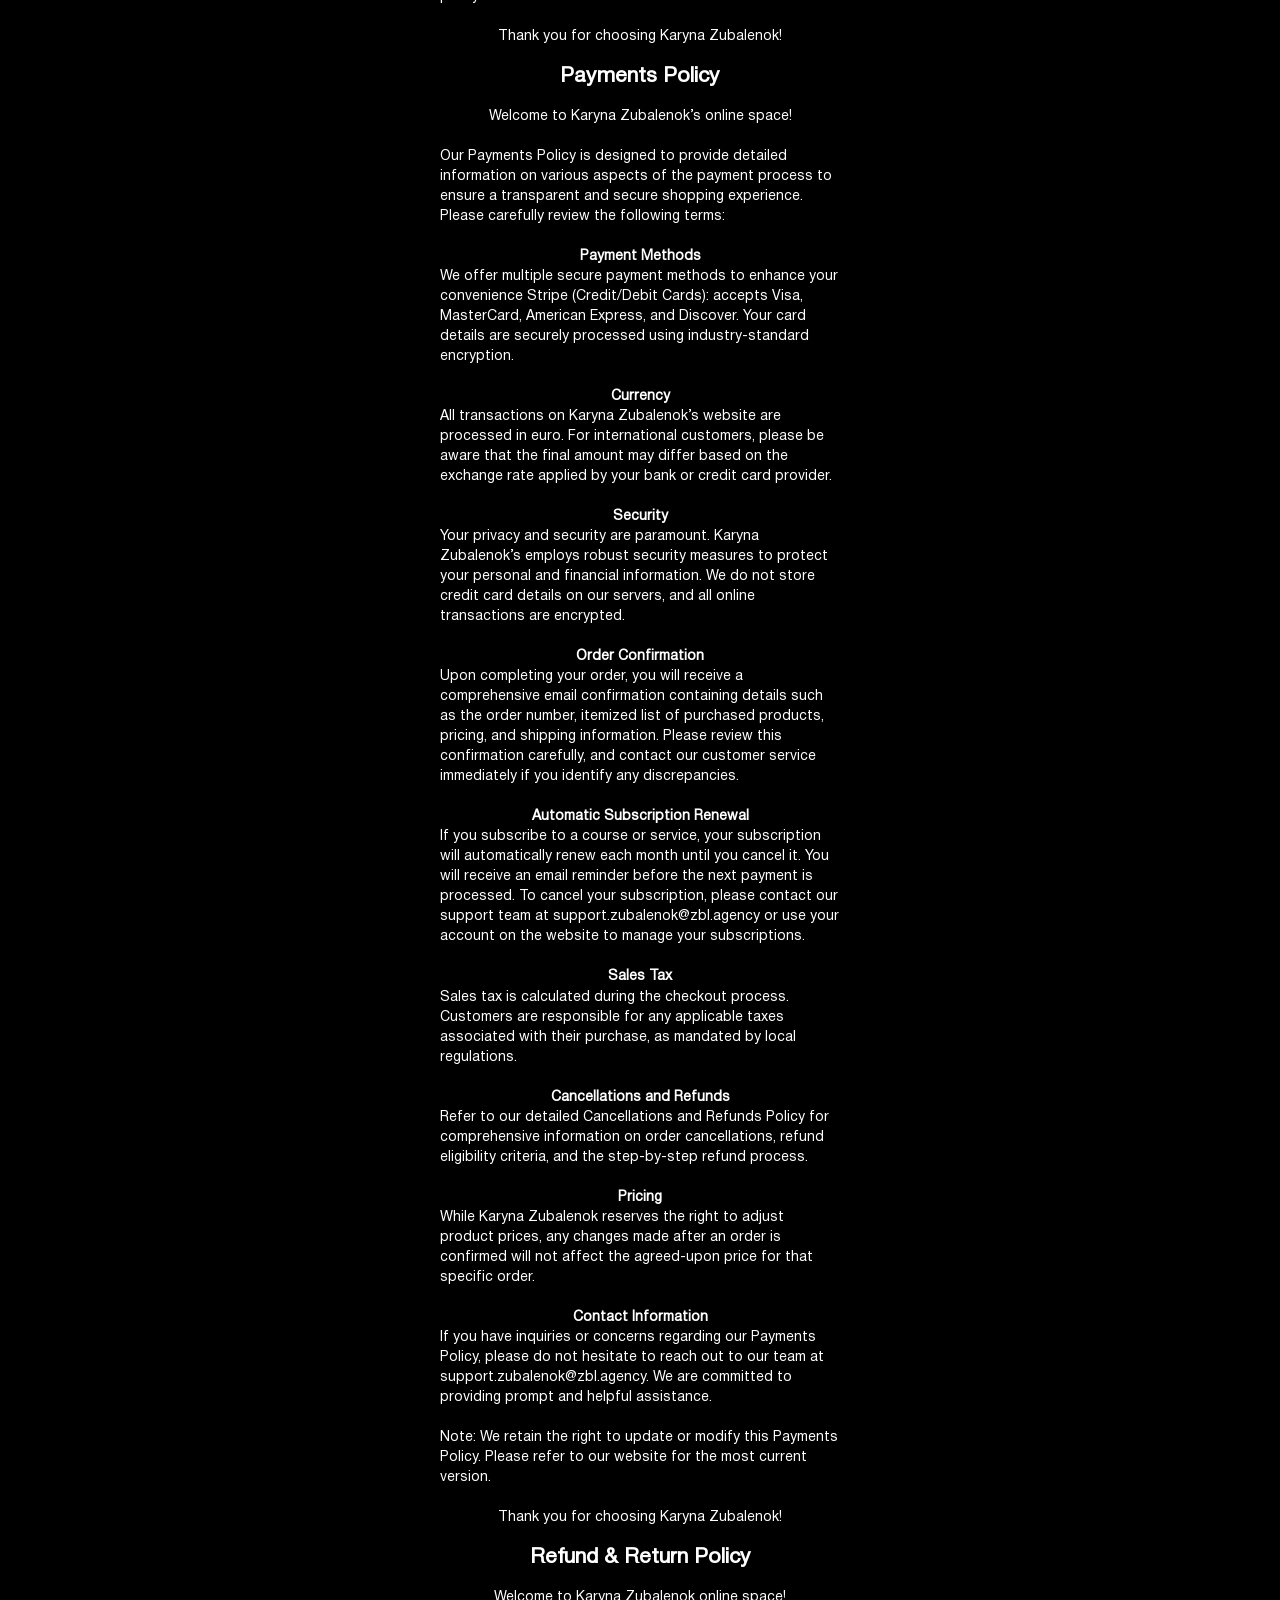
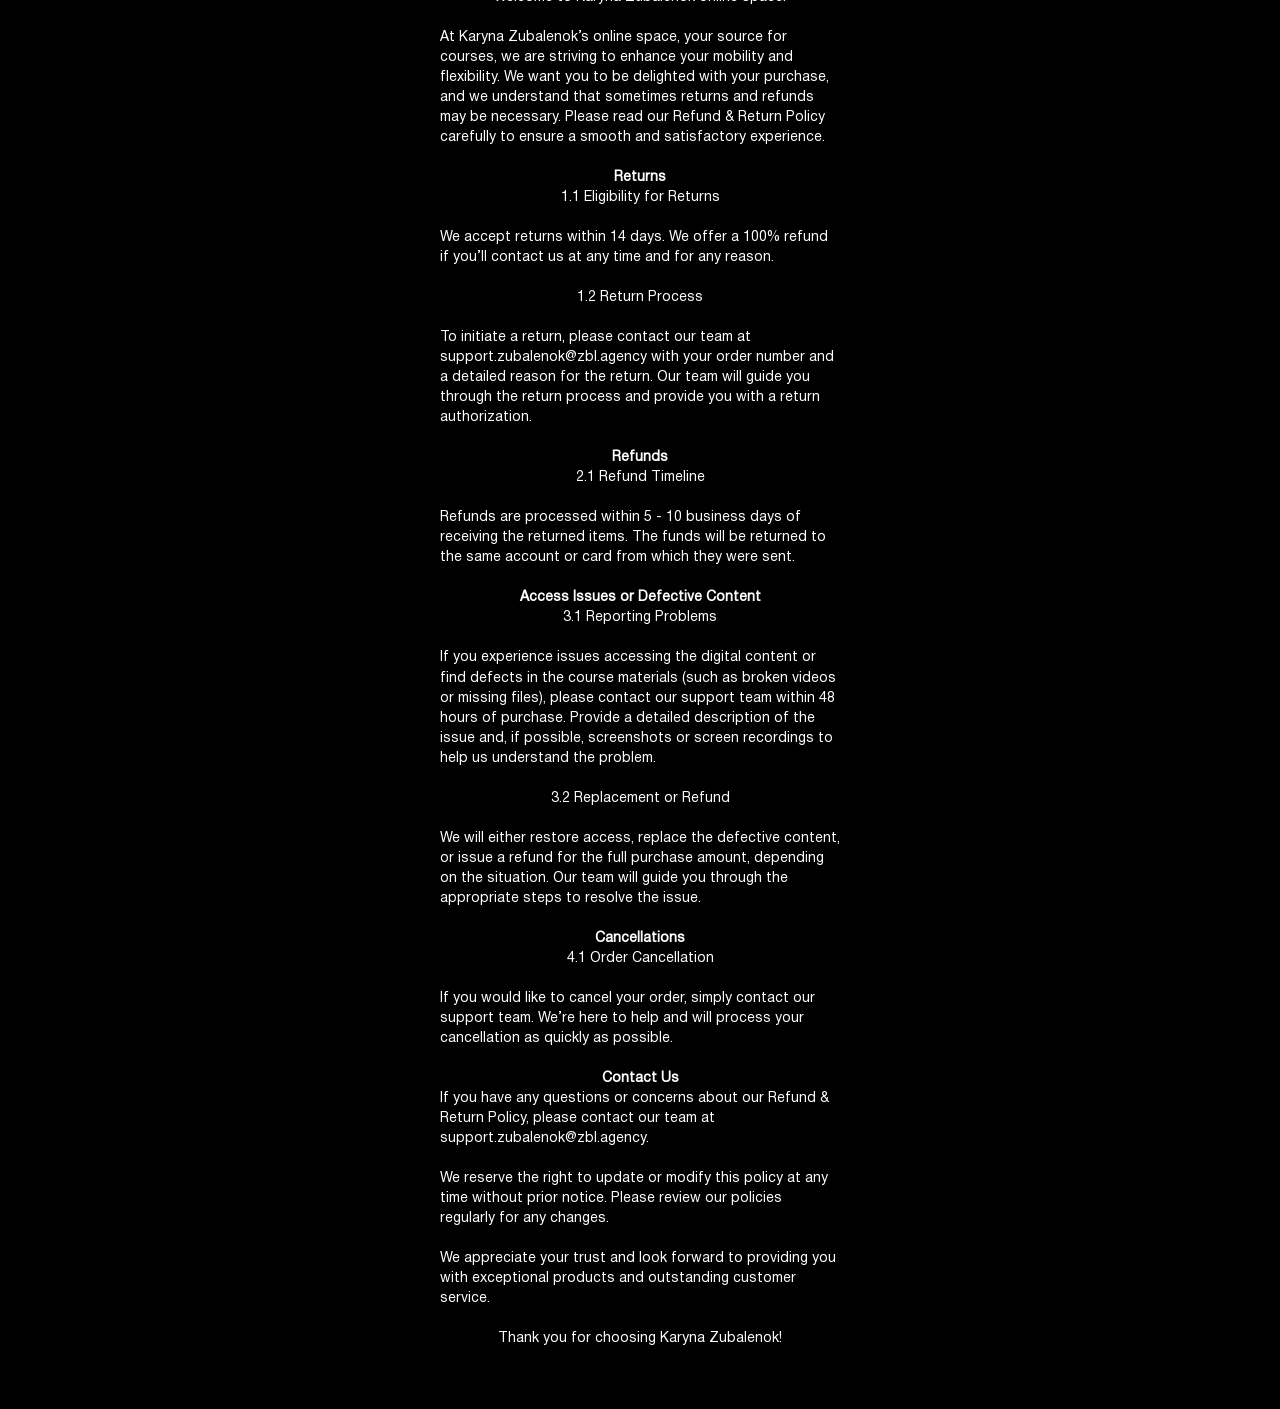
<file: thankyoupage/policy/index.html>
<!DOCTYPE html>
<html lang="en">
<head>
    <meta charset="UTF-8">
    <meta name="viewport" content="width=device-width, initial-scale=1.0">
    <link href="https://fonts.googleapis.com/css2?family=Montserrat:wght@250;300;400;500;700&display=swap"
        rel="stylesheet">
    <link href="https://fonts.googleapis.com/css2?family=Forum&display=swap" rel="stylesheet">
    <link rel="stylesheet" href="css/style.css">
    <link rel="stylesheet" href="css/fonts.css">
    <title>Privacy Policy and User Agreement</title>

</head>
<body> 
    <div class="selection">
        <div class="head">
<h2>Terms of Use</h2><br>

<p>Welcome to Karyna Zubalenok’s online space, your source for courses, created to enhance your mobility and flexibility. Before you start exploring, 
please take a moment to read and agree to our straightforward Terms of Use. 
We appreciate your careful consideration.</p><br>
<p>Our services are provided by ZBL Company BV, a company registered in Belgium, with its registered office at Delaerestraat 6a, 8800 Roeselare, Belgium, BE1022336448.</p><br>
<p><strong>Acceptance of Terms</strong></p>
<p>By accessing or using Karyna Zubalenok’s website, you acknowledge that you have read, understood, and agree to be bound by these Terms of Use. 
If you do not agree to these terms, please refrain from using our website.</p><br>

<p><strong>Use of the Website</strong></p>
<p>Eligibility: You must be at least 18 years old to use this website. By using the website, you confirm 
that you are 18 years of age or older.</p><br>

<p>Account Registration: To make a purchase, you may need to create an account. 
You are responsible for maintaining the confidentiality of 
your account information, including your password, and for all activity 
that occurs under your account.</p><br>

<p>User Content: You may submit reviews, comments, and other content. By submitting content, 
you grant Karyna Zubalenok a non-exclusive, royalty-free, perpetual, irrevocable, and fully 
sublicensable right to use, reproduce, modify, adapt, publish, translate, create derivative 
works from, distribute, and display such content.</p><br>

<p><strong>Product Information</strong></p>

<p>Exclusive product: Karyna Zubalenok offers exclusive courses. All images, descriptions, 
and specifications are provided for informational purposes only.</p><br>

<p>Pricing: All prices are in Euro and are subject to change without notice. Karyna Zubalenok 
reserves the right to modify, suspend, or discontinue the sale of any product at any time.</p><br>

<p>Limited Editions: Some items may be offered in limited quantities, and availability is not 
guaranteed. Karyna Zubalenok reserves the right to limit the quantity of items purchased per 
person or per order.</p><br>

<p><strong>Ordering and Payments</strong></p>

<p>Order Confirmation: Once you place an order, you will receive an email confirmation. This confirmation 
does not constitute acceptance of your order but serves as acknowledgment of receipt.</p><br>

<p>Payment: Payment is required at the time of purchase. We accept Stripe (Mastercard, Visa, American Express, 
Discover, and all transactions are processed securely.</p><br>

<p>Cancellation: Orders may be canceled within 24 hours of placement. After this period, cancellations may not 
be possible, and the standard return policy applies.</p><br>

<p><strong>Shipping and Delivery</strong></p>
<p>Shipping Policies: Karyna Zubalenok’s course is  a digital product, so there is no shipping involved - 
you can start learning online immediately.</p><br>

<p><strong>Returns and Exchanges</strong></p>
<p>Return Policy: Karyna Zubalenok accepts returns.  You can contact us at any time and for any reason, and 
we will refund you your money. We offer a 100% refund if the customer contacts us within 14 days.</p><br>

<p>Refund Processing: Refunds are processed within 5 - 10 business days of receiving the 
returned items. The funds will be returned to the same account or card from which they were sent.</p><br>

<p><strong>Intellectual Property</strong></p>

<p>Copyright: All content on Karyna Zubalenok’s website, including text, images, 
and designs, is the intellectual property of Karyna Zubalenok and is protected by copyright laws.</p><br>

<p>Trademarks: The Karyna Zubalenok’s name, logo, 
and other trademarks are registered and protected. Unauthorized use is strictly prohibited.</p><br>

<p><strong>Privacy</strong></p>

<p>Privacy Policy: Your privacy is important to us. Please review our Privacy Policy to 
understand how we collect, use, and disclose information.</p><br>

<p><strong>Services and Ownership</strong></p>

<p>Our company, registered as ZBL Company BV, located at Delaerestraat 6a, 8800 Roeselare, Belgium, 
BE1022336448, provides services through the following websites: begmobility.online, onlyflexibility.online, 
back-mobility.online, inhompower.shop.</p><br>

<p><strong>Termination</strong></p>

<p>Karyna Zubalenok reserves the right to terminate or suspend your account and access to the 
website at its sole discretion, without notice, for any reason, including but not limited to a 
violation of these Terms of Use.</p><br>

<p><strong>Changes to Terms</strong></p>

<p>Karyna Zubalenok may update these Terms of Use from time to time. The date of the latest 
revision will be indicated at the top of this page. Continued use of the website after any 
changes constitutes acceptance of the revised terms.</p><br>

<p>If you have any questions or concerns about these Terms of Use, please contact us at 
support.zubalenok@zbl.agency.</p><br>

<p>Thank you for choosing Karyna Zubalenok!</p><br>

<h2>Privacy Policy</h2><br>

<p>Welcome to Karyna Zubalenok’s online space!</p><br>

<p>Our Privacy Policy is designed to offer you a comprehensive insight into the intricacies 
of how we gather, utilize, disclose, and safeguard your personal information. Our unwavering 
commitment revolves around ensuring the utmost security and confidentiality of your data, thereby 
cultivating a foundation of trust in our services.</p><br>

<p>ZBL Company BV, recognises the importance of maintaining the confidentiality, integrity and 
security of your personal data (“Personal Data”), and hereby informs you that any Personal Data 
which you provide through our Website, will be processed in compliance with current European 
privacy laws (Regulation (EU) 2016/679 – “GPDR”) and with any specific local regulations 
applicable from time to time for the processing of data outside the European Union, together 
with the principles and general rules of conduct.</p><br>

<p><strong>Information We Collect</strong></p>

<p>Personal Information:
We collect a range of personal information to facilitate your interaction with our Site. 
This includes but is not limited to, your name, email address, postal address, phone number, 
and payment details. We collect this information during account creation, order placement, 
newsletter subscriptions, and your participation in surveys and promotions.</p><br>
<p>Non-Personal Information:
In addition to personal information, we gather non-personal information related to your 
interactions with our Site. This may include data such as browser information, device type, 
IP address, geolocation data, and other analytical information. We utilize this data to improve 
website functionality, optimize user experiences, and analyze broader trends.</p><br>

<p><strong>How We Use Your Information</strong></p>
<p>Order Processing:
Your personal information is crucial for order processing, transaction management,
 and customer support. This encompasses order confirmation, shipment notifications, 
 and addressing customer inquiries related to purchases.
</p><br>

<p>Communication:
With your explicit consent, we use your email address to send you tailored communications 
such as newsletters, exclusive offers, and updates about our products and services. 
You can exercise control over these communications by opting out at any time through the 
provided unsubscribe instructions.
</p><br>

<p>Analytics:
Non-personal information is utilized for in-depth analytics, helping us understand user behavior, 
preferences, and trends. This analysis informs strategic decisions to enhance our website, products, 
and services for a more personalized and seamless user experience.</p><br>

<p><strong>How We Share Your Information</strong></p>

<p>Third-Party Service Providers:
We may engage third-party service providers to assist in various facets of our business, 
including order fulfillment, payment processing, marketing, and website analytics. These service 
providers are granted access to personal information only to the extent necessary to perform their 
functions on our behalf, and they are contractually obligated to maintain the confidentiality and 
security of the information.</p><br>

<p>Legal Compliance:
We may disclose your information if required by law, in response to a subpoena, or court order, 
or when necessary to protect our rights, and property, or comply with legal proceedings.</p><br>

<p><strong>Security</strong></p>
<p>We implement robust security measures, including encryption, secure socket layer technology (SSL), 
and regular security assessments, to protect your personal information. While these measures reduce 
the risk of unauthorized access, we acknowledge that no method of transmission over the Internet is 
entirely secure, and we cannot guarantee absolute security.</p><br>

<p><strong>Cookies</strong></p>
<p>Our website utilizes cookies to enhance your browsing experience. These are small text files 
stored on your device that track, save, and store information about your interactions with our Site. 
You have the option to manage cookie preferences through your browser settings.</p><br>

<p><strong>Data Retention</strong></p>
<p>We retain your personal data only for as long as necessary to provide our services, comply 
with legal obligations, resolve disputes, and enforce our agreements. Once your data is no longer 
required, it will be securely deleted or anonymized.</p><br>

<p><strong>Your Rights</strong></p>
<p>You have the right to access, correct, or delete your personal information. Additionally,
you can inquire about the purpose of processing or object to processing under certain circumstances. 
To exercise these rights, please contact us at <b>support.zubalenok@zbl.agency.</b></p><br>

<p><strong>Changes to the Privacy Policy</strong></p>
<p>We reserve the right to modify this Privacy Policy at any time. Updates will be posted on this page, and the 
"Last Updated" date will indicate the date of the changes.</p><br>

<p><strong>Contact Us</strong></p>
<p>For any questions or concerns regarding this Privacy Policy, please contact our team at 
<b>support.zubalenok@zbl.agency.</b></p><br>

<p>By using our Site, you affirm that you have read, understood, and agreed to the terms 
outlined in this Privacy Policy. Your continued use of our services constitutes acceptance of 
any amendments made to this policy.</p><br>

<p>Thank you for choosing Karyna Zubalenok!</p><br>

<h2>Payments Policy</h2><br>

<p>Welcome to Karyna Zubalenok’s online space!</p><br>
<p>Our Payments Policy is designed to provide detailed information on various aspects of 
the payment process to ensure a transparent and secure shopping experience. Please carefully 
review the following terms:</p><br>

<p><strong>Payment Methods</strong></p>
<p>We offer multiple secure payment methods to enhance your convenience Stripe (Credit/Debit Cards): 
accepts Visa, MasterCard, American Express, and Discover. Your card details are securely processed 
using industry-standard encryption.</p><br>

<p><strong>Currency</strong></p>
<p>All transactions on Karyna Zubalenok’s website are processed in euro. For international customers, 
please be aware that the final amount may differ based on the exchange rate applied by your bank or 
credit card provider.</p><br>

<p><strong>Security</strong></p>
<p>Your privacy and security are paramount. Karyna Zubalenok’s employs robust security measures to 
protect your personal and financial information. We do not store credit card details on our servers, 
and all online transactions are encrypted.</p><br>

<p><strong>Order Confirmation</strong></p>
<p>Upon completing your order, you will receive a comprehensive email confirmation containing 
details such as the order number, itemized list of purchased products, pricing, and shipping 
information. Please review this confirmation carefully, and contact our customer service 
immediately if you identify any discrepancies.</p><br>

<p><strong>Automatic Subscription Renewal</strong></p>
<p>If you subscribe to a course or service, your subscription will automatically renew each month 
until you cancel it. You will receive an email reminder before the next payment is processed. 
To cancel your subscription, please contact our support team at support.zubalenok@zbl.agency  
or use your account on the website to manage your subscriptions.</p><br>

<p><strong>Sales Tax</strong></p>
<p>Sales tax is calculated during the checkout process. Customers are responsible for any 
applicable taxes associated with their purchase, as mandated by local regulations.</p><br>

<p><strong>Cancellations and Refunds</strong></p>
<p>Refer to our detailed Cancellations and Refunds Policy for comprehensive information on order 
cancellations, refund eligibility criteria, and the step-by-step refund process.</p><br>

<p><strong>Pricing</strong></p>
<p>While Karyna Zubalenok reserves the right to adjust product prices, any changes made after an order
 is confirmed will not affect the agreed-upon price for that specific order.</p><br>
 
<p><strong>Contact Information</strong></p>
<p>If you have inquiries or concerns regarding our Payments Policy, please do not hesitate to reach out 
 to our team at support.zubalenok@zbl.agency. We are committed to providing prompt and helpful 
 assistance.</p><br>
 
 <p>Note: We retain the right to update or modify this Payments Policy. Please refer to our website for 
  the most current version.</p><br>
  
<p>Thank you for choosing Karyna Zubalenok!</p><br>

<h2>Refund & Return Policy</h2><br>

<p>Welcome to Karyna Zubalenok online space!</p><br>
<p>At Karyna Zubalenok’s online space, your source for courses, we are striving to enhance your 
mobility and flexibility. We want you to be delighted with your purchase, and we understand that 
sometimes returns and refunds may be necessary. Please read our Refund & Return Policy carefully 
to ensure a smooth and satisfactory experience.</p><br>

<p><strong>Returns</strong></p>

<p>1.1 Eligibility for Returns</p><br>
<p>We accept returns within 14 days. We offer a 100% refund if you’ll contact us at any 
time and for any reason.</p><br>

<p>1.2 Return Process</p><br>
<p>To initiate a return, please contact our team at support.zubalenok@zbl.agency with your 
order number and a detailed reason for the return. Our team will guide you through the return 
process and provide you with a return authorization.</p><br>

<p><strong>Refunds</strong></p>
<p>2.1 Refund Timeline</p><br>
<p>Refunds are processed within 5 - 10 business days of receiving the returned items. The funds will be 
returned to the same account or card from which they were sent.</p><br>

<p><strong>Access Issues or Defective Content</strong></p>
<p>3.1 Reporting Problems</p><br>
<p>If you experience issues accessing the digital content or find defects in the course materials 
(such as broken videos or missing files), please contact our support team within 48 hours of purchase. 
Provide a detailed description of the issue and, if possible, screenshots or screen recordings to 
help us understand the problem.</p><br>
<p>3.2 Replacement or Refund</p><br>
<p>We will either restore access, replace the defective content, or issue a refund for the full 
purchase amount, depending on the situation. Our team will guide you through the appropriate steps 
to resolve the issue.</p><br>

<p><strong>Cancellations</strong></p>
<p>4.1 Order Cancellation</p><br>
<p>If you would like to cancel your order, simply contact our support team. We’re here to help and will 
process your cancellation as quickly as possible.</p><br>

<p><strong>Contact Us</strong></p>
<p>If you have any questions or concerns about our Refund & Return Policy, please contact our team at 
support.zubalenok@zbl.agency.</p><br>
<p>We reserve the right to update or modify this policy at any time without prior notice. Please review our 
policies regularly for any changes.</p><br>
<p>We appreciate your trust and look forward to providing you with exceptional products and outstanding customer 
service.</p><br>
<p>Thank you for choosing Karyna Zubalenok!</p><br>

</body>
</html>
</file>
<file: failedpayment/css/style.css>
:root {
    --font-family: "Montserrat", sans-serif;
    --second-family: "Forum", sans-serif;
    --third-family: "Steelfish", sans-serif;
}
html {
    scroll-behavior: smooth;
    font: 400 2.3364485981vw/1.33 var(--font-family), sans-serif;
    font-weight: 400;
    line-height: 2rem;
    color: #fff;
}
a {
    display: contents;
    color: inherit;
    text-decoration-line: inherit;
}
* {
    box-sizing: border-box;
    margin: 0;
    padding: 0;
    transition: all 0.25s cubic-bezier(0.075, 0.82, 0.165, 1);
}
@media (min-width: 428px) {
    html {
        font: 400 10px var(--font-family), sans-serif;
    }
}

body {
    background-color: #000;
    max-width: 428px;
    margin: 0 auto;
    font-size: 1.4rem;
    font-weight: 400;
    line-height: 143%;
    position: relative;
    z-index: -1;
}
.container {
    padding-left: 3rem;
    padding-right: 3rem;
    margin: 0 auto;
}
.wrap{
    width: 100%;
    height: 36rem;
    background: #212121;
    border: 1px solid #4d4c4c;
    border-radius: 2rem;
    margin-top: 3.6rem;
    display: flex;
    align-items: center;
    flex-direction: column;
}
.circle{
     width: 7rem;
     height: 7rem;
     border-radius: 100%;
     border: 3px solid #a9151d;
     display: flex;
     align-items: center;
     justify-content: center;
     margin-top: 4.2rem;
     margin-bottom: 2.5rem;
}
.title{
    font-family: var(--third-family);
font-weight: 700;
font-size: 4rem;
line-height: 100%;
text-transform: uppercase;
text-align: center;
color: #fff;
margin-bottom: 3.9rem;
}
.wrap p{
    font-family: var(--font-family);
font-weight: 600;
font-size: 1.6rem;
line-height: 125%;
text-align: center;
color: #fff;
}
.btn{
    width: 100%;
    height: 8rem;
    border-radius: 15rem;
    background: #f9561d;
    font-family: var(--font-family);
font-weight: 500;
font-size: 1.8rem;
line-height: 139%;
letter-spacing: 0.05em;
text-transform: uppercase;
text-align: center;
color: #fff;
display: flex;
align-items: center;
justify-content: center;
margin-top: 1rem;
}
.info{
    display: flex;
    align-items: center;
    flex-direction: column;
    gap: 1.8rem;
    margin-top: 4.3rem;
    margin-bottom: 2.9rem;
}
.info p{
    font-family: var(--font-family);
font-weight: 400;
font-size: 1.4rem;
line-height: 114%;
text-align: center;
color: #fff;
}
.btn-inst{
    width: 100%;
    height: 6rem;
    border-radius: 15rem;
    border: 2px solid #fff;
    display: flex;
    align-items: center;
    justify-content: center;
    gap: 1.5rem;

}
.btn-inst p{
    font-family: var(--font-family);
font-weight: 500;
font-size: 1.8rem;
line-height: 139%;
letter-spacing: 0.05em;
text-transform: uppercase;
text-align: center;
color: #fff;
pointer-events: none;
}
.team{
    font-family: var(--font-family);
font-weight: 600;
font-size: 1.4rem;
line-height: 143%;
text-align: center;
color: #fff;
margin-top: 8.9rem;
}
</file>
<file: failedpayment/css/fonts.css>
@font-face {
	font-family: 'Steelfish';
	src: url('../fonts/SteelfishRg-Regular.woff2') format('woff2'), url('../fonts/SteelfishRg-Regular.woff') format('woff');
	font-weight: 400;
	font-style: normal;
}
@font-face {
	font-family: 'Steelfish';
	src: url('../fonts/SteelfishRg-Italic.woff2') format('woff2'), url('../fonts/SteelfishRg-Italic.woff') format('woff');
	font-weight: 400;
	font-style: italic;
}
@font-face {
	font-family: 'Steelfish';
	src: url('../fonts/SteelfishRg-Bold.woff2') format('woff2'), url('../fonts/SteelfishRg-Bold.woff') format('woff');
	font-weight: 700;
	font-style: normal;
}
@font-face {
	font-family: 'Steelfish';
	src: url('../fonts/SteelfishRg-BoldItalic.woff2') format('woff2'), url('../fonts/SteelfishRg-BoldItalic.woff') format('woff');
	font-weight: 700;
	font-style: italic;
}
@font-face {
	font-family: 'Steelfish';
	src: url('../fonts/SteelfishEb-Regular.woff2') format('woff2'), url('../fonts/SteelfishEb-Regular.woff') format('woff');
	font-weight: 800;
	font-style: normal;
}
@font-face {
	font-family: 'Steelfish';
	src: url('../fonts/SteelfishEb-Italic.woff2') format('woff2'), url('../fonts/SteelfishEb-Italic.woff') format('woff');
	font-weight: 800;
	font-style: italic;}
</file>
<file: payinprogress/style.css>
:root {
    --title-font: 'SONGER Condensed';
    --content-font: 'Manrope';
    --font-family: 'Helvetica Neue';
}
body{
    font: 400 2.3364485981vw/1.33 var(--font-family), sans-serif;
}
.preloader-container {
    /* Робимо його на весь екран */
    position: fixed;
    top: 0;
    left: 0;
    width: 100%;
    height: 100%;
    /* Додаємо напівпрозорий фон */
    background: linear-gradient(to top, #351414, #000000);
    /* Центруємо спінер */
    display: flex;
    justify-content: center;
    align-items: center;
    /* Гарантуємо, що він буде поверх усіх елементів */
    z-index: 9;
}

/* 2. Стилі для самого спінера (коло) */
.spinner {
    width: 60px;
    height: 60px;
    /* Створюємо коло */
    border-radius: 50%;
    /* Створюємо ефект подвійної рамки */
    border: 6px solid #f3f3f3; /* Легка внутрішня рамка */
    border-top: 6px solid #ff0000; /* Кольорова верхня рамка */
    border-right: 6px solid #ff0000;
    border-left: 6px solid #ff0000;
    /* Плавна анімація обертання */
    animation: spin 1.2s cubic-bezier(0.5, 0.5, 0.5, 0.5) infinite; /* Змінив функцію часу для більш унікального ефекту */
}

.box{
    position: relative;
    z-index: 10;
    margin-top: 100px;
}

h1{
    text-align: center;
    color: #ffffff;
    font-size: 32px;
    font-weight: 700;
}
h2{
    text-align: center;
    color: #b7b7b7;
    font-size: 24px;
    font-weight: 500;
}

/* 3. Визначення ключових кадрів для анімації обертання */
@keyframes spin {
    0% {
        transform: rotate(0deg);
    }
    50% {
        /* Зміна масштабу для ефекту "дихання" */
        transform: rotate(180deg);
    }
    100% {
        transform: rotate(360deg);
    }
}
</file>
<file: policy/css/style.css>
:root {
    --title-font: 'SONGER Condensed';
    --content-font: 'Manrope';
    --font-family: 'Helvetica Neue';
}
html {
    scroll-behavior: smooth;
    font: 400 2.3364485981vw/1.33 var(--font-family), sans-serif;
    font-weight: 400;
    line-height: 2rem;
    color: #fff;
}
a {
    display: contents;
    color: inherit;
    text-decoration-line: inherit;
}
* {
    box-sizing: border-box;
    margin: 0;
    padding: 0;
    transition: all 0.25s cubic-bezier(0.075, 0.82, 0.165, 1);
}
@media (min-width: 428px) {
    html {
        font: 400 10px var(--font-family), sans-serif;
    }
}

body {
    background-color: #000;
    max-width: 428px;
    margin: 0 auto;
    font-size: 1.4rem;
    font-weight: 400;
    line-height: 143%;
    position: relative;
    z-index: -1;
}

.selection {
    padding-left: 1.4rem;
    padding-right: 1.4rem;
    margin: 0 auto;
    position: relative;
    z-index: -1;

}
.head-text{
    font-family: var(--font-family);
    font-weight: 400;
    font-size: 1.8rem;
    line-height: 111%;
    text-transform: uppercase;
    text-align: center;
    color: #fff;
    margin-bottom: 1.8rem;


}
.head-second-text{
    font-family: var(--font-family);
font-weight: 400;
font-size: 1.6rem;
line-height: 125%;
text-align: center;
color: #fff;
margin-bottom: 4rem;
}
.header-btn{
    height: 5rem;
    width: 24rem;
    border-radius: 15rem;
    border: 1px solid #fff;
    display: flex;
    justify-content: center;
    align-items: center;
    gap: 1.5rem;
    margin-bottom: 6rem;
}

.header-btn p{
    font-family: var(--font-family);
    font-weight: 400;
    font-size: 1.6rem;
    line-height: 121%;
    letter-spacing: 0.1em;
    text-transform: uppercase;
    text-align: center;
    color: #fff;
}

.second-head-text{
    font-family: var(--font-family), sans-serif;
    font-weight: 400;
    font-size: 1.6rem;
    line-height: 2rem;
    text-align: center;
    text-decoration: underline;
    padding-bottom: 6rem;
    padding-top: 3rem;
}
.bg{
    position: absolute;

}
.head img{
    display: flex;
    position: relative;
    z-index: 1;
    top: 0;
    margin-top: 3.6rem;
    max-width: 428px;
    margin-bottom: 2.4rem;
}
.head {
    padding-top: 2.3rem;
    display: flex;
    flex-direction: column;
    align-items: center;
    padding-bottom: 4rem;
    position: relative;
    z-index: -2;
}
.price-wrap{

}
.price-wrap h2{
    font-family: var(--font-family);
font-weight: 400;
font-size: 1.6rem;
line-height: 125%;
text-transform: uppercase;
text-align: center;
color: #f33918;
margin-bottom: 2.5rem;
}
.price-wrap img{
    width: 27.1rem;
    height: 7rem;
    position: relative;
    left: 50%;
    transform: translate(-50%);
}
.daily-wrap{
    width: 40rem;
    height: 48rem;
    background-image: url(../images/daily-bg.png);
    background-size: contain;
    background-repeat: no-repeat;
    padding-top: 3.3rem;
    margin-top: 1rem;
}
.daily-wrap h3{
    font-family: var(--title-font);
    font-weight: 400;
    font-size: 5rem;
    line-height: 90%;
    text-transform: uppercase;
    text-align: center;
    color: #fff;
    margin-bottom: 20.2rem;
}
.daily-text{
    font-family: var(--font-family);
    font-weight: 400;
    font-size: 1.6rem;
    line-height: 125%;

    text-align: center;
    color: #fff;
    margin-bottom: 2.2rem;
}
.daily-text2{
    font-family: var(--font-family);
font-weight: 400;
font-size: 1.6rem;
line-height: 125%;
text-align: center;
color: #fff;
text-transform: uppercase;
}
.daily-btn{
    width: 35rem;
    height: 7rem;
    display: flex;
    align-items: center;
    justify-content: center;
    border: 1px solid #fff;
    border-radius: 15rem;
    font-family: var(--font-family);
font-weight: 400;
font-size: 1.8rem;
line-height: 121%;
letter-spacing: 0.1em;
text-transform: uppercase;
text-align: center;
color: #fff;
margin-top: 3rem;
}
.daily-btn:hover{
    background: #fff;
    color: #000;
}
footer {
    margin-top: 8rem !important;
    margin-bottom: 2.8rem !important;
}
footer p{
    font-family: var(--font-family);
font-weight: 400;
font-size: 1.4rem;
line-height: 121%;
text-transform: uppercase;
color: #868686;
}
.footer-wrap{
    display: flex;
    justify-content: space-between;
    align-items: flex-end;
    padding-left: 1rem;
    padding-right: 1rem;
}
</file>
<file: policy/css/fonts.css>
@font-face {
    font-family: 'Bebas Neue';
    src: local('Bebas Neue Thin'), local('BebasNeue-Thin'), url('../fonts/bebasneuethin.woff2') format('woff2'), url('../fonts/bebasneuethin.woff') format('woff'), url('../fonts/bebasneuethin.ttf') format('truetype');
    font-weight: 100;
    font-style: normal;
}
@font-face {
    font-family: 'Bebas Neue';
    src: local('Bebas Neue Light'), local('BebasNeue-Light'), url('../fonts/bebasneuelight.woff2') format('woff2'), url('../fonts/bebasneuelight.woff') format('woff'), url('../fonts/bebasneuelight.ttf') format('truetype');
    font-weight: 200;
    font-style: normal;
}
@font-face {
    font-family: 'Bebas Neue';
    src: local('Bebas Neue Book'), local('BebasNeueBook'), url('../fonts/bebasneuebook.woff2') format('woff2'), url('../fonts/bebasneuebook.woff') format('woff'), url('../fonts/bebasneuebook.ttf') format('truetype');
    font-weight: 300;
    font-style: normal;
}
@font-face {
    font-family: 'Bebas Neue';
    src: local('Bebas Neue Regular'), local('BebasNeueRegular'), url('../fonts/bebasneueregular.woff2') format('woff2'), url('../fonts/bebasneueregular.woff') format('woff'), url('../fonts/bebasneueregular.ttf') format('truetype');
    font-weight: 400;
    font-style: normal;
}
@font-face {
    font-family: 'Bebas Neue';
    src: local('Bebas Neue Bold'), local('BebasNeueBold'), url('../fonts/bebasneuebold.woff2') format('woff2'), url('../fonts/bebasneuebold.woff') format('woff'), url('../fonts/bebasneuebold.ttf') format('truetype');
    font-weight: 700;
    font-style: normal;
}
/* cyrillic-ext */
@font-face {
    font-family: 'Manrope';
    font-style: normal;
    font-weight: 400;
    font-display: swap;
    src: url(../fonts/cyrillicext400.woff2) format('woff2');
    unicode-range: U+0460-052F, U+1C80-1C88, U+20B4, U+2DE0-2DFF, U+A640-A69F, U+FE2E-FE2F;
  }
  /* cyrillic */
  @font-face {
    font-family: 'Manrope';
    font-style: normal;
    font-weight: 400;
    font-display: swap;
    src: url(../fonts/cyrillic400.woff2) format('woff2'), url('../fonts/Manrope-Regular.ttf') format('truetype');
    unicode-range: U+0301, U+0400-045F, U+0490-0491, U+04B0-04B1, U+2116;
  }

  /* latin-ext */
  @font-face {
    font-family: 'Manrope';
    font-style: normal;
    font-weight: 400;
    font-display: swap;
    src: url(../fonts/latinext400.woff2) format('woff2');
    unicode-range: U+0100-02AF, U+0304, U+0308, U+0329, U+1E00-1E9F, U+1EF2-1EFF, U+2020, U+20A0-20AB, U+20AD-20C0, U+2113, U+2C60-2C7F, U+A720-A7FF;
  }
  /* latin */
  @font-face {
    font-family: 'Manrope';
    font-style: normal;
    font-weight: 400;
    font-display: swap;
    src: url(../fonts/latin400.woff2) format('woff2'), url('../fonts/Manrope-Regular.ttf') format('truetype');
    unicode-range: U+0000-00FF, U+0131, U+0152-0153, U+02BB-02BC, U+02C6, U+02DA, U+02DC, U+0304, U+0308, U+0329, U+2000-206F, U+2074, U+20AC, U+2122, U+2191, U+2193, U+2212, U+2215, U+FEFF, U+FFFD;
  }
  /* cyrillic-ext */
  @font-face {
    font-family: 'Manrope';
    font-style: normal;
    font-weight: 500;
    font-display: swap;
    src: url(../fonts/cyrext500.woff2) format('woff2');
    unicode-range: U+0460-052F, U+1C80-1C88, U+20B4, U+2DE0-2DFF, U+A640-A69F, U+FE2E-FE2F;
  }
  /* cyrillic */
  @font-face {
    font-family: 'Manrope';
    font-style: normal;
    font-weight: 500;
    font-display: swap;
    src: url(../fonts/cyr500.woff2) format('woff2'), url('../fonts/Manrope-Medium.ttf') format('truetype');
    unicode-range: U+0301, U+0400-045F, U+0490-0491, U+04B0-04B1, U+2116;
  }
 
  /* latin-ext */
  @font-face {
    font-family: 'Manrope';
    font-style: normal;
    font-weight: 500;
    font-display: swap;
    src: url(../fonts/latinext500.woff2) format('woff2');
    unicode-range: U+0100-02AF, U+0304, U+0308, U+0329, U+1E00-1E9F, U+1EF2-1EFF, U+2020, U+20A0-20AB, U+20AD-20C0, U+2113, U+2C60-2C7F, U+A720-A7FF;
  }
  /* latin */
  @font-face {
    font-family: 'Manrope';
    font-style: normal;
    font-weight: 500;
    font-display: swap;
    src: url(../fonts/latin500.woff2) format('woff2'), url('../fonts/Manrope-Medium.ttf') format('truetype');
    unicode-range: U+0000-00FF, U+0131, U+0152-0153, U+02BB-02BC, U+02C6, U+02DA, U+02DC, U+0304, U+0308, U+0329, U+2000-206F, U+2074, U+20AC, U+2122, U+2191, U+2193, U+2212, U+2215, U+FEFF, U+FFFD;
  }
  /* cyrillic-ext */
  @font-face {
    font-family: 'Manrope';
    font-style: normal;
    font-weight: 600;
    font-display: swap;
    src: url(../fonts/cyrext600.woff2) format('woff2');
    unicode-range: U+0460-052F, U+1C80-1C88, U+20B4, U+2DE0-2DFF, U+A640-A69F, U+FE2E-FE2F;
  }
  /* cyrillic */
  @font-face {
    font-family: 'Manrope';
    font-style: normal;
    font-weight: 600;
    font-display: swap;
    src: url(../fonts/cyr600.woff2) format('woff2'), url('../fonts/Manrope-SemiBold.ttf') format('truetype');
    unicode-range: U+0301, U+0400-045F, U+0490-0491, U+04B0-04B1, U+2116;
  }
 
  /* latin-ext */
  @font-face {
    font-family: 'Manrope';
    font-style: normal;
    font-weight: 600;
    font-display: swap;
    src: url(../fonts/latinext600.woff2) format('woff2');
    unicode-range: U+0100-02AF, U+0304, U+0308, U+0329, U+1E00-1E9F, U+1EF2-1EFF, U+2020, U+20A0-20AB, U+20AD-20C0, U+2113, U+2C60-2C7F, U+A720-A7FF;
  }
  /* latin */
  @font-face {
    font-family: 'Manrope';
    font-style: normal;
    font-weight: 600;
    font-display: swap;
    src: url(../fonts/latin600.woff2) format('woff2'), url('../fonts/Manrope-SemiBold.ttf') format('truetype');
    unicode-range: U+0000-00FF, U+0131, U+0152-0153, U+02BB-02BC, U+02C6, U+02DA, U+02DC, U+0304, U+0308, U+0329, U+2000-206F, U+2074, U+20AC, U+2122, U+2191, U+2193, U+2212, U+2215, U+FEFF, U+FFFD;
  }
  /* cyrillic-ext */
  @font-face {
    font-family: 'Manrope';
    font-style: normal;
    font-weight: 700;
    font-display: swap;
    src: url(../fonts/cyrext700.woff2) format('woff2');
    unicode-range: U+0460-052F, U+1C80-1C88, U+20B4, U+2DE0-2DFF, U+A640-A69F, U+FE2E-FE2F;
  }
  /* cyrillic */
  @font-face {
    font-family: 'Manrope';
    font-style: normal;
    font-weight: 700;
    font-display: swap;
    src: url(../fonts/cyr700.woff2) format('woff2'), url('../fonts/Manrope-Bold.ttf') format('truetype');
    unicode-range: U+0301, U+0400-045F, U+0490-0491, U+04B0-04B1, U+2116;
  }

  /* latin-ext */
  @font-face {
    font-family: 'Manrope';
    font-style: normal;
    font-weight: 700;
    font-display: swap;
    src: url(../fonts/latin-ext700.woff2) format('woff2');
    unicode-range: U+0100-02AF, U+0304, U+0308, U+0329, U+1E00-1E9F, U+1EF2-1EFF, U+2020, U+20A0-20AB, U+20AD-20C0, U+2113, U+2C60-2C7F, U+A720-A7FF;
  }
  /* latin */
  @font-face {
    font-family: 'Manrope';
    font-style: normal;
    font-weight: 700;
    font-display: swap;
    src: url(../fonts/latin700.woff2) format('woff2'), url('../fonts/Manrope-Bold.ttf') format('truetype');
    unicode-range: U+0000-00FF, U+0131, U+0152-0153, U+02BB-02BC, U+02C6, U+02DA, U+02DC, U+0304, U+0308, U+0329, U+2000-206F, U+2074, U+20AC, U+2122, U+2191, U+2193, U+2212, U+2215, U+FEFF, U+FFFD;
  }
  @font-face {
    font-family: 'Helvetica Neue';
    src: local('Helvetica Neue Light'), local('Helvetica-Neue-Light'),
        url('../fonts/HelveticaNeueCyr-Light.woff2') format('woff2'),
        url('../fonts/HelveticaNeueCyr-Light.woff') format('woff'),
        url('../fonts/HelveticaNeueCyr-Light.ttf') format('truetype');
    font-weight: 300;
    font-style: normal;
  }
  @font-face {
    font-family: 'Helvetica Neue';
    src: local('Helvetica Neue Roman'), local('Helvetica-Neue-Roman'),
        url('../fonts/HelveticaNeueCyr-Roman.woff2') format('woff2'),
        url('../fonts/HelveticaNeueCyr-Roman.woff') format('woff'),
        url('../fonts/HelveticaNeueCyr-Roman.ttf') format('truetype');
    font-weight: 400;
    font-style: normal;
  }

  @font-face {
    font-family: 'SONGER Condensed';
    src: local('SONGER Condensed'), local('SONGERCondensed') url('../fonts/SONGERCondensed.woff2') format('woff2'), url('../fonts/SONGERCondensed.woff') format('woff');
    font-weight: 400;
    font-style: normal;
  }
</file>
<file: thankyoupage/policy/css/style.css>
:root {
    --title-font: 'SONGER Condensed';
    --content-font: 'Manrope';
    --font-family: 'Helvetica Neue';
}
html {
    scroll-behavior: smooth;
    font: 400 2.3364485981vw/1.33 var(--font-family), sans-serif;
    font-weight: 400;
    line-height: 2rem;
    color: #fff;
}
a {
    display: contents;
    color: inherit;
    text-decoration-line: inherit;
}
* {
    box-sizing: border-box;
    margin: 0;
    padding: 0;
    transition: all 0.25s cubic-bezier(0.075, 0.82, 0.165, 1);
}
@media (min-width: 428px) {
    html {
        font: 400 10px var(--font-family), sans-serif;
    }
}

body {
    background-color: #000;
    max-width: 428px;
    margin: 0 auto;
    font-size: 1.4rem;
    font-weight: 400;
    line-height: 143%;
    position: relative;
    z-index: -1;
}

.selection {
    padding-left: 1.4rem;
    padding-right: 1.4rem;
    margin: 0 auto;
    position: relative;
    z-index: -1;

}
.head-text{
    font-family: var(--font-family);
    font-weight: 400;
    font-size: 1.8rem;
    line-height: 111%;
    text-transform: uppercase;
    text-align: center;
    color: #fff;
    margin-bottom: 1.8rem;


}
.head-second-text{
    font-family: var(--font-family);
font-weight: 400;
font-size: 1.6rem;
line-height: 125%;
text-align: center;
color: #fff;
margin-bottom: 4rem;
}
.header-btn{
    height: 5rem;
    width: 24rem;
    border-radius: 15rem;
    border: 1px solid #fff;
    display: flex;
    justify-content: center;
    align-items: center;
    gap: 1.5rem;
    margin-bottom: 6rem;
}

.header-btn p{
    font-family: var(--font-family);
    font-weight: 400;
    font-size: 1.6rem;
    line-height: 121%;
    letter-spacing: 0.1em;
    text-transform: uppercase;
    text-align: center;
    color: #fff;
}

.second-head-text{
    font-family: var(--font-family), sans-serif;
    font-weight: 400;
    font-size: 1.6rem;
    line-height: 2rem;
    text-align: center;
    text-decoration: underline;
    padding-bottom: 6rem;
    padding-top: 3rem;
}
.bg{
    position: absolute;

}
.head img{
    display: flex;
    position: relative;
    z-index: 1;
    top: 0;
    margin-top: 3.6rem;
    max-width: 428px;
    margin-bottom: 2.4rem;
}
.head {
    padding-top: 2.3rem;
    display: flex;
    flex-direction: column;
    align-items: center;
    padding-bottom: 4rem;
    position: relative;
    z-index: -2;
}
.price-wrap{

}
.price-wrap h2{
    font-family: var(--font-family);
font-weight: 400;
font-size: 1.6rem;
line-height: 125%;
text-transform: uppercase;
text-align: center;
color: #f33918;
margin-bottom: 2.5rem;
}
.price-wrap img{
    width: 27.1rem;
    height: 7rem;
    position: relative;
    left: 50%;
    transform: translate(-50%);
}
.daily-wrap{
    width: 40rem;
    height: 48rem;
    background-image: url(../images/daily-bg.png);
    background-size: contain;
    background-repeat: no-repeat;
    padding-top: 3.3rem;
    margin-top: 1rem;
}
.daily-wrap h3{
    font-family: var(--title-font);
    font-weight: 400;
    font-size: 5rem;
    line-height: 90%;
    text-transform: uppercase;
    text-align: center;
    color: #fff;
    margin-bottom: 20.2rem;
}
.daily-text{
    font-family: var(--font-family);
    font-weight: 400;
    font-size: 1.6rem;
    line-height: 125%;

    text-align: center;
    color: #fff;
    margin-bottom: 2.2rem;
}
.daily-text2{
    font-family: var(--font-family);
font-weight: 400;
font-size: 1.6rem;
line-height: 125%;
text-align: center;
color: #fff;
text-transform: uppercase;
}
.daily-btn{
    width: 35rem;
    height: 7rem;
    display: flex;
    align-items: center;
    justify-content: center;
    border: 1px solid #fff;
    border-radius: 15rem;
    font-family: var(--font-family);
font-weight: 400;
font-size: 1.8rem;
line-height: 121%;
letter-spacing: 0.1em;
text-transform: uppercase;
text-align: center;
color: #fff;
margin-top: 3rem;
}
.daily-btn:hover{
    background: #fff;
    color: #000;
}
footer {
    margin-top: 8rem !important;
    margin-bottom: 2.8rem !important;
}
footer p{
    font-family: var(--font-family);
font-weight: 400;
font-size: 1.4rem;
line-height: 121%;
text-transform: uppercase;
color: #868686;
}
.footer-wrap{
    display: flex;
    justify-content: space-between;
    align-items: flex-end;
    padding-left: 1rem;
    padding-right: 1rem;
}
</file>
<file: thankyoupage/policy/css/fonts.css>
@font-face {
    font-family: 'Bebas Neue';
    src: local('Bebas Neue Thin'), local('BebasNeue-Thin'), url('../fonts/bebasneuethin.woff2') format('woff2'), url('../fonts/bebasneuethin.woff') format('woff'), url('../fonts/bebasneuethin.ttf') format('truetype');
    font-weight: 100;
    font-style: normal;
}
@font-face {
    font-family: 'Bebas Neue';
    src: local('Bebas Neue Light'), local('BebasNeue-Light'), url('../fonts/bebasneuelight.woff2') format('woff2'), url('../fonts/bebasneuelight.woff') format('woff'), url('../fonts/bebasneuelight.ttf') format('truetype');
    font-weight: 200;
    font-style: normal;
}
@font-face {
    font-family: 'Bebas Neue';
    src: local('Bebas Neue Book'), local('BebasNeueBook'), url('../fonts/bebasneuebook.woff2') format('woff2'), url('../fonts/bebasneuebook.woff') format('woff'), url('../fonts/bebasneuebook.ttf') format('truetype');
    font-weight: 300;
    font-style: normal;
}
@font-face {
    font-family: 'Bebas Neue';
    src: local('Bebas Neue Regular'), local('BebasNeueRegular'), url('../fonts/bebasneueregular.woff2') format('woff2'), url('../fonts/bebasneueregular.woff') format('woff'), url('../fonts/bebasneueregular.ttf') format('truetype');
    font-weight: 400;
    font-style: normal;
}
@font-face {
    font-family: 'Bebas Neue';
    src: local('Bebas Neue Bold'), local('BebasNeueBold'), url('../fonts/bebasneuebold.woff2') format('woff2'), url('../fonts/bebasneuebold.woff') format('woff'), url('../fonts/bebasneuebold.ttf') format('truetype');
    font-weight: 700;
    font-style: normal;
}
/* cyrillic-ext */
@font-face {
    font-family: 'Manrope';
    font-style: normal;
    font-weight: 400;
    font-display: swap;
    src: url(../fonts/cyrillicext400.woff2) format('woff2');
    unicode-range: U+0460-052F, U+1C80-1C88, U+20B4, U+2DE0-2DFF, U+A640-A69F, U+FE2E-FE2F;
  }
  /* cyrillic */
  @font-face {
    font-family: 'Manrope';
    font-style: normal;
    font-weight: 400;
    font-display: swap;
    src: url(../fonts/cyrillic400.woff2) format('woff2'), url('../fonts/Manrope-Regular.ttf') format('truetype');
    unicode-range: U+0301, U+0400-045F, U+0490-0491, U+04B0-04B1, U+2116;
  }

  /* latin-ext */
  @font-face {
    font-family: 'Manrope';
    font-style: normal;
    font-weight: 400;
    font-display: swap;
    src: url(../fonts/latinext400.woff2) format('woff2');
    unicode-range: U+0100-02AF, U+0304, U+0308, U+0329, U+1E00-1E9F, U+1EF2-1EFF, U+2020, U+20A0-20AB, U+20AD-20C0, U+2113, U+2C60-2C7F, U+A720-A7FF;
  }
  /* latin */
  @font-face {
    font-family: 'Manrope';
    font-style: normal;
    font-weight: 400;
    font-display: swap;
    src: url(../fonts/latin400.woff2) format('woff2'), url('../fonts/Manrope-Regular.ttf') format('truetype');
    unicode-range: U+0000-00FF, U+0131, U+0152-0153, U+02BB-02BC, U+02C6, U+02DA, U+02DC, U+0304, U+0308, U+0329, U+2000-206F, U+2074, U+20AC, U+2122, U+2191, U+2193, U+2212, U+2215, U+FEFF, U+FFFD;
  }
  /* cyrillic-ext */
  @font-face {
    font-family: 'Manrope';
    font-style: normal;
    font-weight: 500;
    font-display: swap;
    src: url(../fonts/cyrext500.woff2) format('woff2');
    unicode-range: U+0460-052F, U+1C80-1C88, U+20B4, U+2DE0-2DFF, U+A640-A69F, U+FE2E-FE2F;
  }
  /* cyrillic */
  @font-face {
    font-family: 'Manrope';
    font-style: normal;
    font-weight: 500;
    font-display: swap;
    src: url(../fonts/cyr500.woff2) format('woff2'), url('../fonts/Manrope-Medium.ttf') format('truetype');
    unicode-range: U+0301, U+0400-045F, U+0490-0491, U+04B0-04B1, U+2116;
  }
 
  /* latin-ext */
  @font-face {
    font-family: 'Manrope';
    font-style: normal;
    font-weight: 500;
    font-display: swap;
    src: url(../fonts/latinext500.woff2) format('woff2');
    unicode-range: U+0100-02AF, U+0304, U+0308, U+0329, U+1E00-1E9F, U+1EF2-1EFF, U+2020, U+20A0-20AB, U+20AD-20C0, U+2113, U+2C60-2C7F, U+A720-A7FF;
  }
  /* latin */
  @font-face {
    font-family: 'Manrope';
    font-style: normal;
    font-weight: 500;
    font-display: swap;
    src: url(../fonts/latin500.woff2) format('woff2'), url('../fonts/Manrope-Medium.ttf') format('truetype');
    unicode-range: U+0000-00FF, U+0131, U+0152-0153, U+02BB-02BC, U+02C6, U+02DA, U+02DC, U+0304, U+0308, U+0329, U+2000-206F, U+2074, U+20AC, U+2122, U+2191, U+2193, U+2212, U+2215, U+FEFF, U+FFFD;
  }
  /* cyrillic-ext */
  @font-face {
    font-family: 'Manrope';
    font-style: normal;
    font-weight: 600;
    font-display: swap;
    src: url(../fonts/cyrext600.woff2) format('woff2');
    unicode-range: U+0460-052F, U+1C80-1C88, U+20B4, U+2DE0-2DFF, U+A640-A69F, U+FE2E-FE2F;
  }
  /* cyrillic */
  @font-face {
    font-family: 'Manrope';
    font-style: normal;
    font-weight: 600;
    font-display: swap;
    src: url(../fonts/cyr600.woff2) format('woff2'), url('../fonts/Manrope-SemiBold.ttf') format('truetype');
    unicode-range: U+0301, U+0400-045F, U+0490-0491, U+04B0-04B1, U+2116;
  }
 
  /* latin-ext */
  @font-face {
    font-family: 'Manrope';
    font-style: normal;
    font-weight: 600;
    font-display: swap;
    src: url(../fonts/latinext600.woff2) format('woff2');
    unicode-range: U+0100-02AF, U+0304, U+0308, U+0329, U+1E00-1E9F, U+1EF2-1EFF, U+2020, U+20A0-20AB, U+20AD-20C0, U+2113, U+2C60-2C7F, U+A720-A7FF;
  }
  /* latin */
  @font-face {
    font-family: 'Manrope';
    font-style: normal;
    font-weight: 600;
    font-display: swap;
    src: url(../fonts/latin600.woff2) format('woff2'), url('../fonts/Manrope-SemiBold.ttf') format('truetype');
    unicode-range: U+0000-00FF, U+0131, U+0152-0153, U+02BB-02BC, U+02C6, U+02DA, U+02DC, U+0304, U+0308, U+0329, U+2000-206F, U+2074, U+20AC, U+2122, U+2191, U+2193, U+2212, U+2215, U+FEFF, U+FFFD;
  }
  /* cyrillic-ext */
  @font-face {
    font-family: 'Manrope';
    font-style: normal;
    font-weight: 700;
    font-display: swap;
    src: url(../fonts/cyrext700.woff2) format('woff2');
    unicode-range: U+0460-052F, U+1C80-1C88, U+20B4, U+2DE0-2DFF, U+A640-A69F, U+FE2E-FE2F;
  }
  /* cyrillic */
  @font-face {
    font-family: 'Manrope';
    font-style: normal;
    font-weight: 700;
    font-display: swap;
    src: url(../fonts/cyr700.woff2) format('woff2'), url('../fonts/Manrope-Bold.ttf') format('truetype');
    unicode-range: U+0301, U+0400-045F, U+0490-0491, U+04B0-04B1, U+2116;
  }

  /* latin-ext */
  @font-face {
    font-family: 'Manrope';
    font-style: normal;
    font-weight: 700;
    font-display: swap;
    src: url(../fonts/latin-ext700.woff2) format('woff2');
    unicode-range: U+0100-02AF, U+0304, U+0308, U+0329, U+1E00-1E9F, U+1EF2-1EFF, U+2020, U+20A0-20AB, U+20AD-20C0, U+2113, U+2C60-2C7F, U+A720-A7FF;
  }
  /* latin */
  @font-face {
    font-family: 'Manrope';
    font-style: normal;
    font-weight: 700;
    font-display: swap;
    src: url(../fonts/latin700.woff2) format('woff2'), url('../fonts/Manrope-Bold.ttf') format('truetype');
    unicode-range: U+0000-00FF, U+0131, U+0152-0153, U+02BB-02BC, U+02C6, U+02DA, U+02DC, U+0304, U+0308, U+0329, U+2000-206F, U+2074, U+20AC, U+2122, U+2191, U+2193, U+2212, U+2215, U+FEFF, U+FFFD;
  }
  @font-face {
    font-family: 'Helvetica Neue';
    src: local('Helvetica Neue Light'), local('Helvetica-Neue-Light'),
        url('../fonts/HelveticaNeueCyr-Light.woff2') format('woff2'),
        url('../fonts/HelveticaNeueCyr-Light.woff') format('woff'),
        url('../fonts/HelveticaNeueCyr-Light.ttf') format('truetype');
    font-weight: 300;
    font-style: normal;
  }
  @font-face {
    font-family: 'Helvetica Neue';
    src: local('Helvetica Neue Roman'), local('Helvetica-Neue-Roman'),
        url('../fonts/HelveticaNeueCyr-Roman.woff2') format('woff2'),
        url('../fonts/HelveticaNeueCyr-Roman.woff') format('woff'),
        url('../fonts/HelveticaNeueCyr-Roman.ttf') format('truetype');
    font-weight: 400;
    font-style: normal;
  }

  @font-face {
    font-family: 'SONGER Condensed';
    src: local('SONGER Condensed'), local('SONGERCondensed') url('../fonts/SONGERCondensed.woff2') format('woff2'), url('../fonts/SONGERCondensed.woff') format('woff');
    font-weight: 400;
    font-style: normal;
  }
</file>
